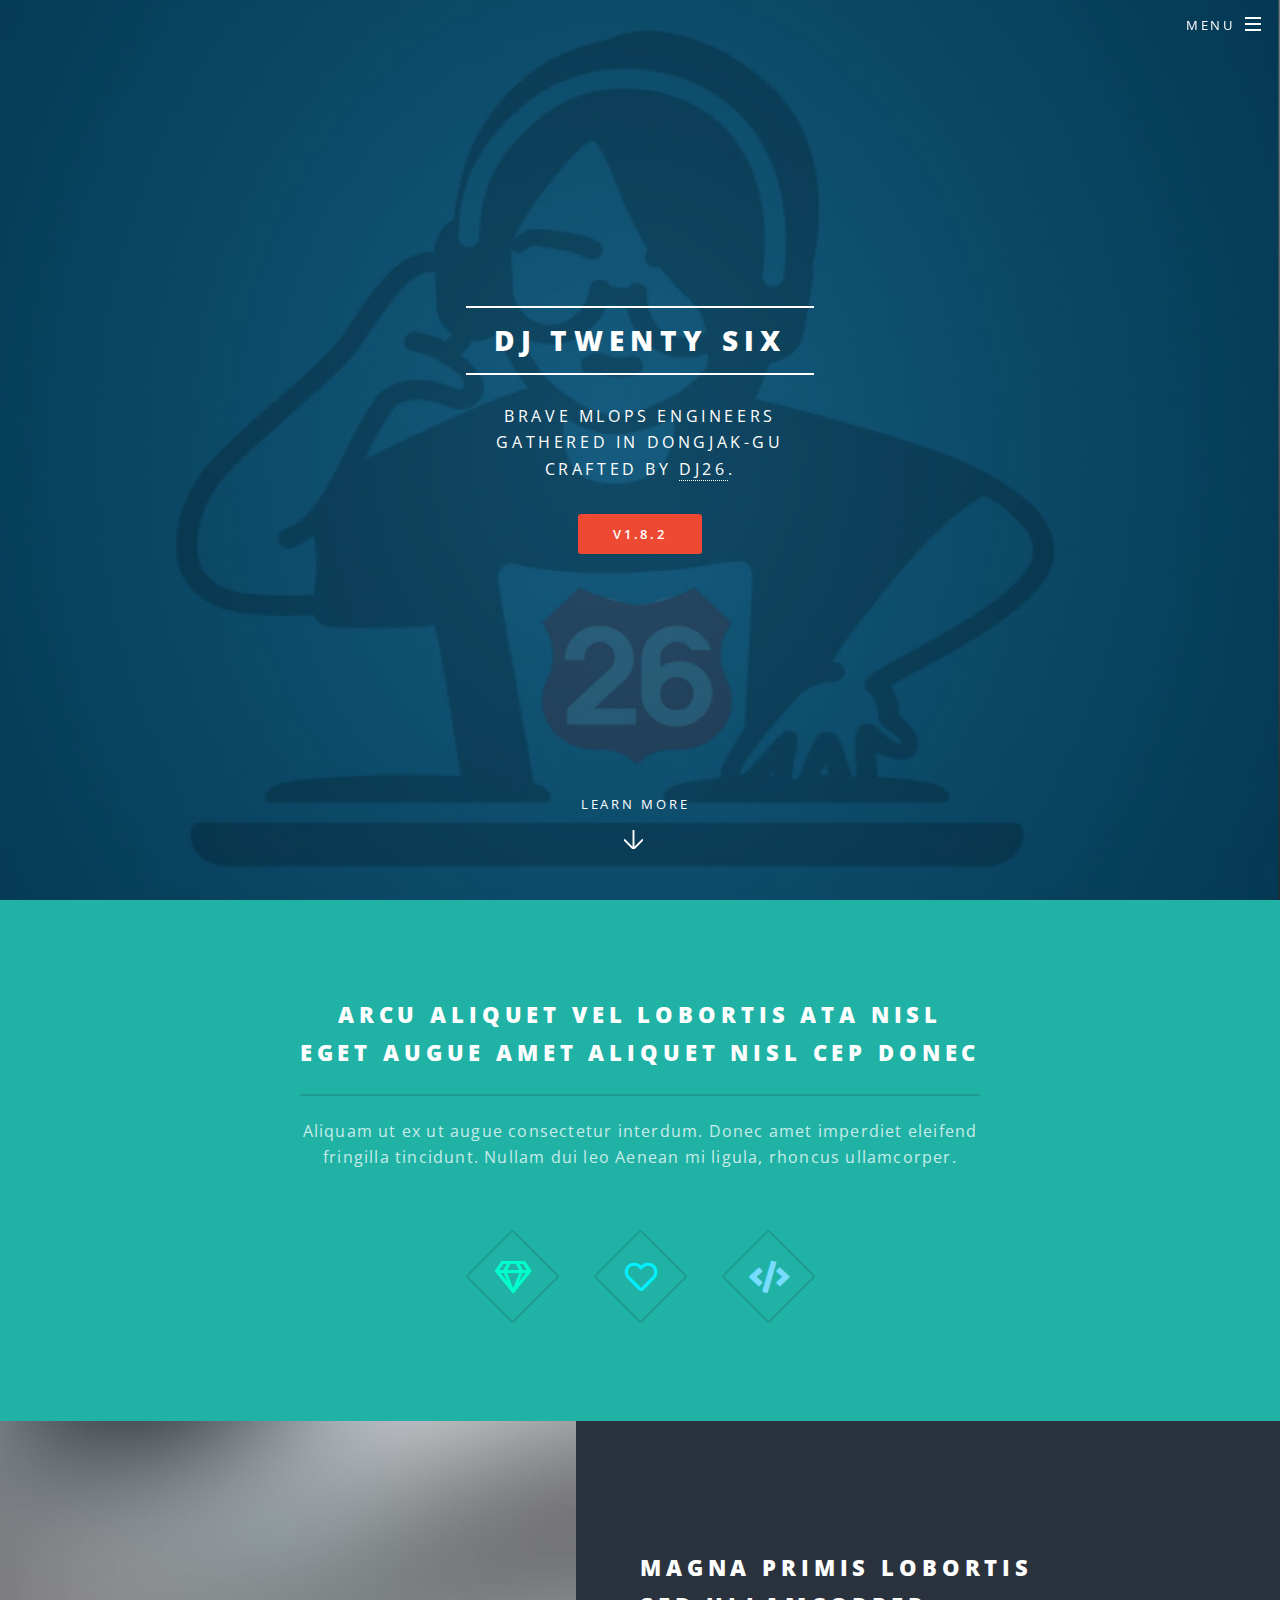
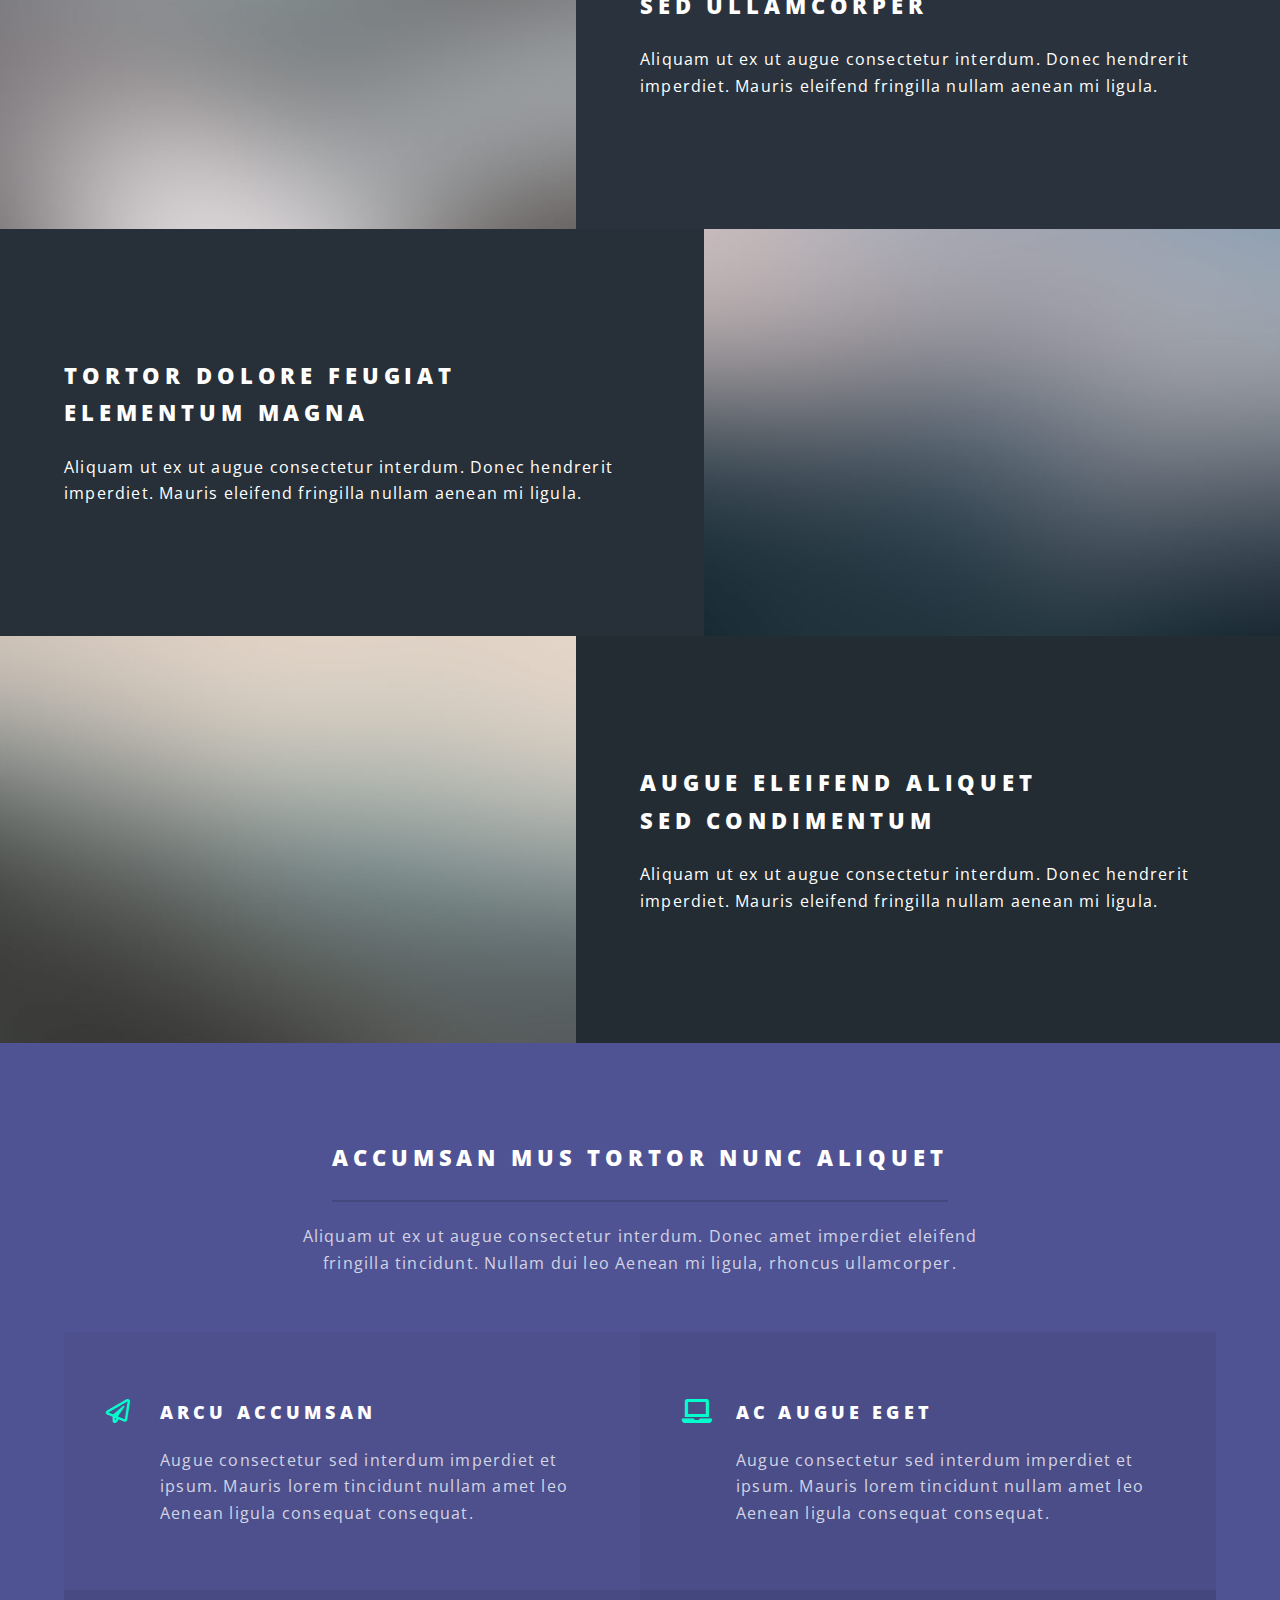
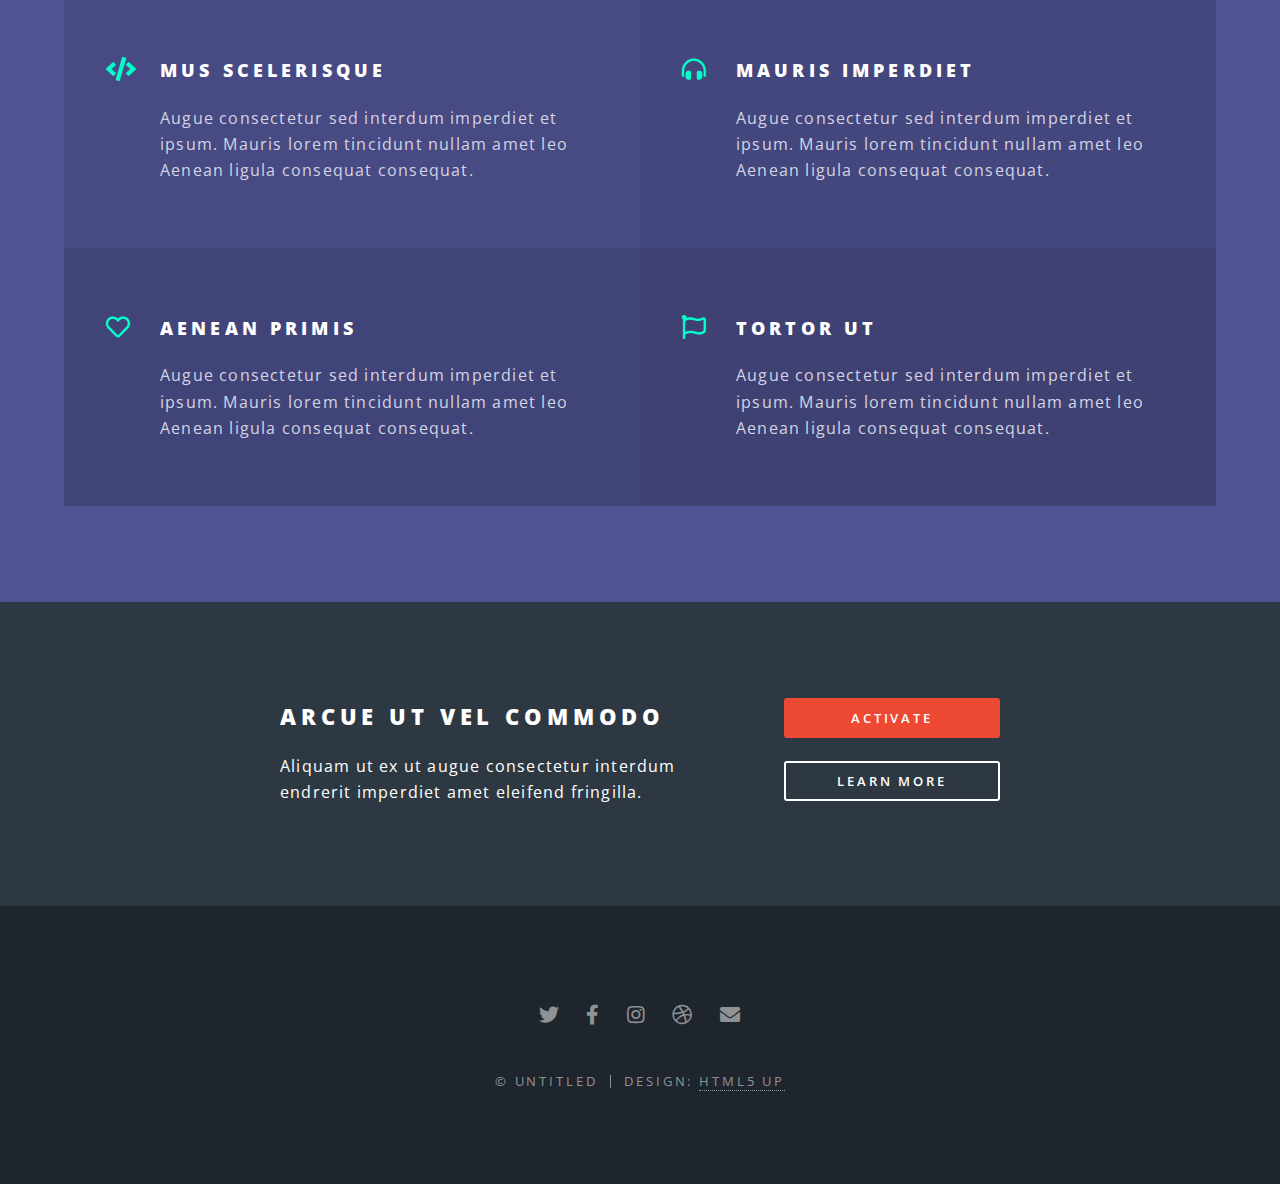
<file: index.html>
<!DOCTYPE HTML>
<!--
	Spectral by HTML5 UP
	html5up.net | @ajlkn
	Free for personal and commercial use under the CCA 3.0 license (html5up.net/license)
-->
<html>
	<head>
		<title>DJ26</title>
		<meta charset="utf-8" />
		<meta name="viewport" content="width=device-width, initial-scale=1, user-scalable=no" />
		<link rel="stylesheet" href="assets/css/main.css" />
		<noscript><link rel="stylesheet" href="assets/css/noscript.css" /></noscript>

		<meta name="description" content="서울시 동작구 보라매로 데이터 디제이 26기 팀블로그">
		<meta property="og:type" content="website"> 
		<meta property="og:title" content="동작그만 디제이 26">
		<meta property="og:description" content="27 data engineers gathered in Dongjak">
		<meta property="og:image" content="https://dj-twenty-six.github.io/images/dj26-sv.png">
		<meta property="og:url" content="https://dj-twenty-six.github.io/">
	</head>
	<body class="landing is-preload">

		<!-- Page Wrapper -->
			<div id="page-wrapper">

				<!-- Header -->
					<header id="header" class="alt">
						<h1><a href="index.html">Spectral</a></h1>
						<nav id="nav">
							<ul>
								<li class="special">
									<a href="#menu" class="menuToggle"><span>Menu</span></a>
									<div id="menu">
										<ul>
											<li><a href="index.html">Home</a></li>
											<li><a href="generic.html">Generic</a></li>
											<li><a href="elements.html">Elements</a></li>
											<li><a href="#">Sign Up</a></li>
											<li><a href="#">Log In</a></li>
										</ul>
									</div>
								</li>
							</ul>
						</nav>
					</header>

				<!-- Banner -->
					<section id="banner">
						<div class="inner">
							<h2>dj twenty six</h2>
							<p>Brave MLops engineers<br />
							gathered in Dongjak-gu<br />
							crafted by <a href="https://github.com/dj-twenty-six">DJ26</a>.</p>
							<ul class="actions special">
								<li><a href="#" class="button primary">v1.8.2</a></li>
							</ul>
						</div>
						<a href="#one" class="more scrolly">Learn More</a>
					</section>

				<!-- One -->
					<section id="one" class="wrapper style1 special">
						<div class="inner">
							<header class="major">
								<h2>Arcu aliquet vel lobortis ata nisl<br />
								eget augue amet aliquet nisl cep donec</h2>
								<p>Aliquam ut ex ut augue consectetur interdum. Donec amet imperdiet eleifend<br />
								fringilla tincidunt. Nullam dui leo Aenean mi ligula, rhoncus ullamcorper.</p>
							</header>
							<ul class="icons major">
								<li><span class="icon fa-gem major style1"><span class="label">Lorem</span></span></li>
								<li><span class="icon fa-heart major style2"><span class="label">Ipsum</span></span></li>
								<li><span class="icon solid fa-code major style3"><span class="label">Dolor</span></span></li>
							</ul>
						</div>
					</section>

				<!-- Two -->
					<section id="two" class="wrapper alt style2">
						<section class="spotlight">
							<div class="image"><img src="images/pic01.jpg" alt="" /></div><div class="content">
								<h2>Magna primis lobortis<br />
								sed ullamcorper</h2>
								<p>Aliquam ut ex ut augue consectetur interdum. Donec hendrerit imperdiet. Mauris eleifend fringilla nullam aenean mi ligula.</p>
							</div>
						</section>
						<section class="spotlight">
							<div class="image"><img src="images/pic02.jpg" alt="" /></div><div class="content">
								<h2>Tortor dolore feugiat<br />
								elementum magna</h2>
								<p>Aliquam ut ex ut augue consectetur interdum. Donec hendrerit imperdiet. Mauris eleifend fringilla nullam aenean mi ligula.</p>
							</div>
						</section>
						<section class="spotlight">
							<div class="image"><img src="images/pic03.jpg" alt="" /></div><div class="content">
								<h2>Augue eleifend aliquet<br />
								sed condimentum</h2>
								<p>Aliquam ut ex ut augue consectetur interdum. Donec hendrerit imperdiet. Mauris eleifend fringilla nullam aenean mi ligula.</p>
							</div>
						</section>
					</section>

				<!-- Three -->
					<section id="three" class="wrapper style3 special">
						<div class="inner">
							<header class="major">
								<h2>Accumsan mus tortor nunc aliquet</h2>
								<p>Aliquam ut ex ut augue consectetur interdum. Donec amet imperdiet eleifend<br />
								fringilla tincidunt. Nullam dui leo Aenean mi ligula, rhoncus ullamcorper.</p>
							</header>
							<ul class="features">
								<li class="icon fa-paper-plane">
									<h3>Arcu accumsan</h3>
									<p>Augue consectetur sed interdum imperdiet et ipsum. Mauris lorem tincidunt nullam amet leo Aenean ligula consequat consequat.</p>
								</li>
								<li class="icon solid fa-laptop">
									<h3>Ac Augue Eget</h3>
									<p>Augue consectetur sed interdum imperdiet et ipsum. Mauris lorem tincidunt nullam amet leo Aenean ligula consequat consequat.</p>
								</li>
								<li class="icon solid fa-code">
									<h3>Mus Scelerisque</h3>
									<p>Augue consectetur sed interdum imperdiet et ipsum. Mauris lorem tincidunt nullam amet leo Aenean ligula consequat consequat.</p>
								</li>
								<li class="icon solid fa-headphones-alt">
									<h3>Mauris Imperdiet</h3>
									<p>Augue consectetur sed interdum imperdiet et ipsum. Mauris lorem tincidunt nullam amet leo Aenean ligula consequat consequat.</p>
								</li>
								<li class="icon fa-heart">
									<h3>Aenean Primis</h3>
									<p>Augue consectetur sed interdum imperdiet et ipsum. Mauris lorem tincidunt nullam amet leo Aenean ligula consequat consequat.</p>
								</li>
								<li class="icon fa-flag">
									<h3>Tortor Ut</h3>
									<p>Augue consectetur sed interdum imperdiet et ipsum. Mauris lorem tincidunt nullam amet leo Aenean ligula consequat consequat.</p>
								</li>
							</ul>
						</div>
					</section>

				<!-- CTA -->
					<section id="cta" class="wrapper style4">
						<div class="inner">
							<header>
								<h2>Arcue ut vel commodo</h2>
								<p>Aliquam ut ex ut augue consectetur interdum endrerit imperdiet amet eleifend fringilla.</p>
							</header>
							<ul class="actions stacked">
								<li><a href="#" class="button fit primary">Activate</a></li>
								<li><a href="#" class="button fit">Learn More</a></li>
							</ul>
						</div>
					</section>

				<!-- Footer -->
					<footer id="footer">
						<ul class="icons">
							<li><a href="#" class="icon brands fa-twitter"><span class="label">Twitter</span></a></li>
							<li><a href="#" class="icon brands fa-facebook-f"><span class="label">Facebook</span></a></li>
							<li><a href="#" class="icon brands fa-instagram"><span class="label">Instagram</span></a></li>
							<li><a href="#" class="icon brands fa-dribbble"><span class="label">Dribbble</span></a></li>
							<li><a href="#" class="icon solid fa-envelope"><span class="label">Email</span></a></li>
						</ul>
						<ul class="copyright">
							<li>&copy; Untitled</li><li>Design: <a href="http://html5up.net">HTML5 UP</a></li>
						</ul>
					</footer>

			</div>

		<!-- Scripts -->
			<script src="assets/js/jquery.min.js"></script>
			<script src="assets/js/jquery.scrollex.min.js"></script>
			<script src="assets/js/jquery.scrolly.min.js"></script>
			<script src="assets/js/browser.min.js"></script>
			<script src="assets/js/breakpoints.min.js"></script>
			<script src="assets/js/util.js"></script>
			<script src="assets/js/main.js"></script>

	</body>
</html>
</file>
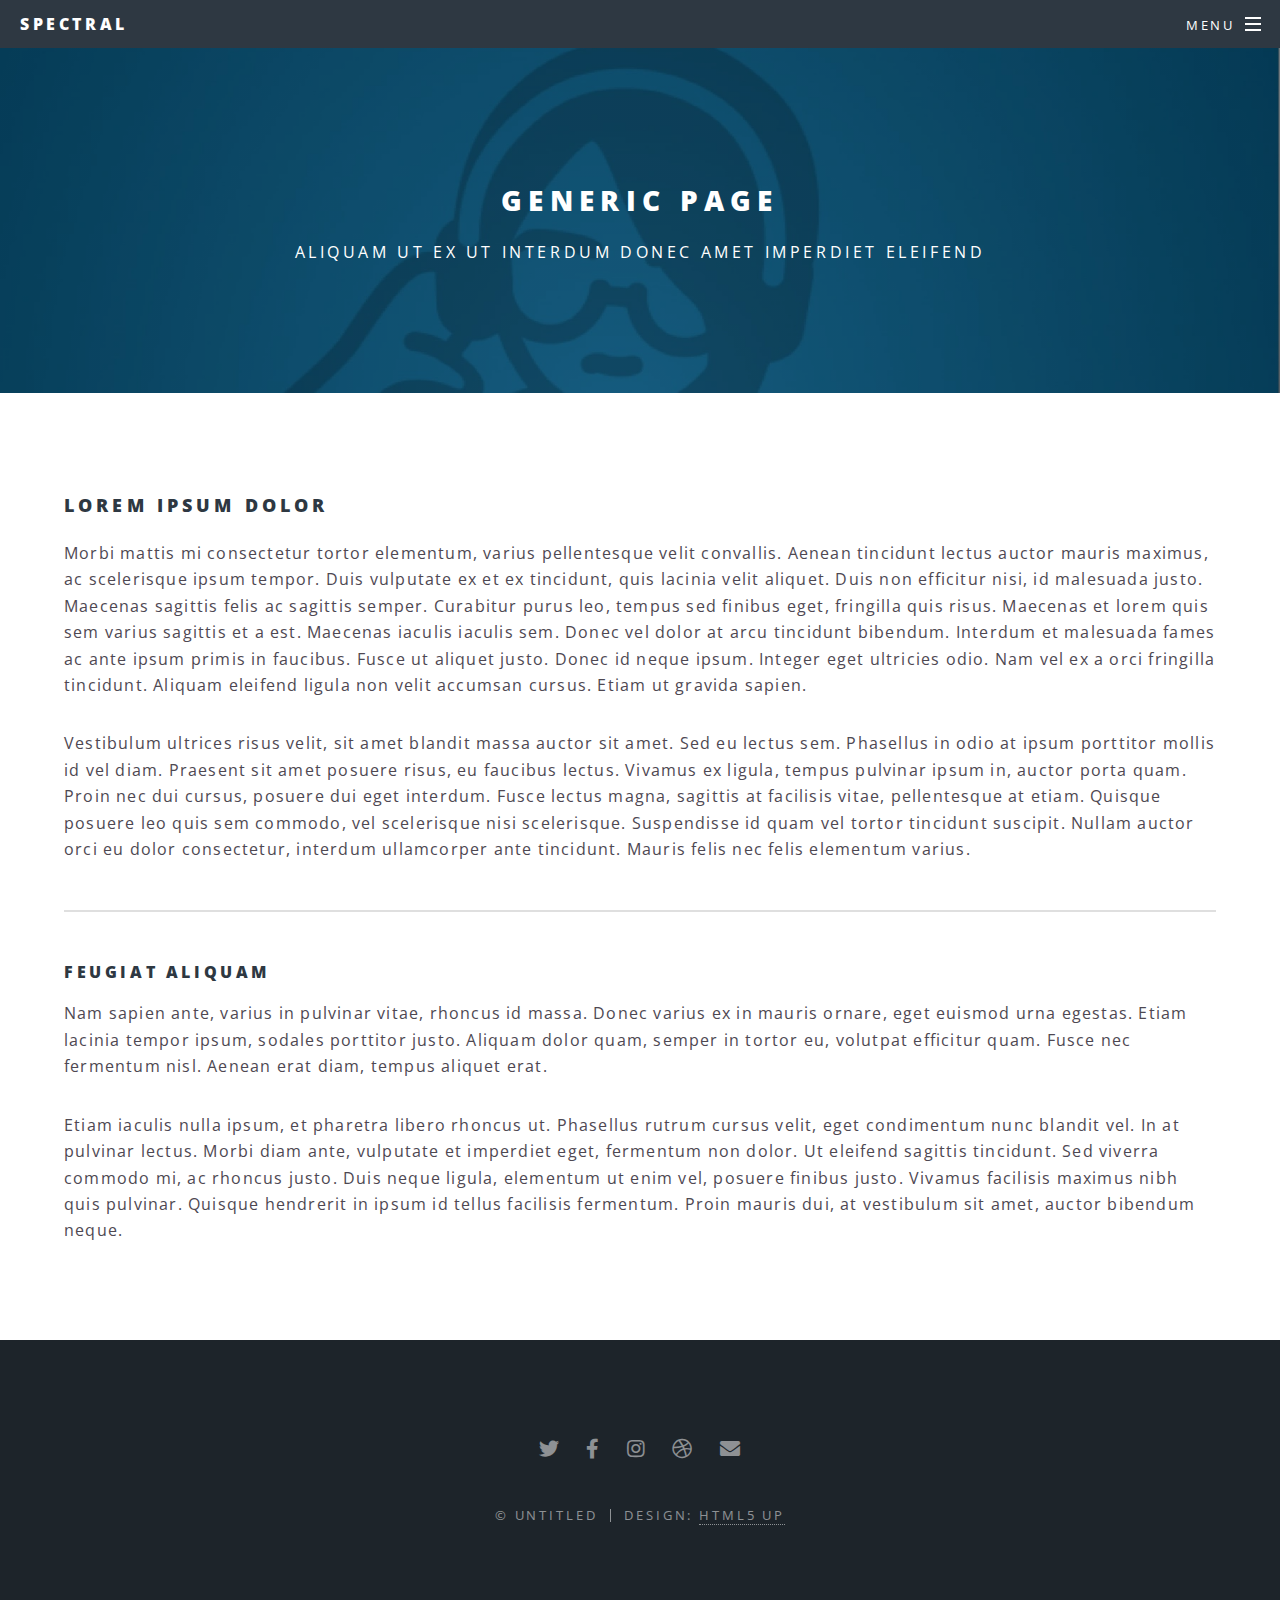
<file: generic.html>
<!DOCTYPE HTML>
<!--
	Spectral by HTML5 UP
	html5up.net | @ajlkn
	Free for personal and commercial use under the CCA 3.0 license (html5up.net/license)
-->
<html>
	<head>
		<title>Generic - Spectral by HTML5 UP</title>
		<meta charset="utf-8" />
		<meta name="viewport" content="width=device-width, initial-scale=1, user-scalable=no" />
		<link rel="stylesheet" href="assets/css/main.css" />
		<noscript><link rel="stylesheet" href="assets/css/noscript.css" /></noscript>
	</head>
	<body class="is-preload">

		<!-- Page Wrapper -->
			<div id="page-wrapper">

				<!-- Header -->
					<header id="header">
						<h1><a href="index.html">Spectral</a></h1>
						<nav id="nav">
							<ul>
								<li class="special">
									<a href="#menu" class="menuToggle"><span>Menu</span></a>
									<div id="menu">
										<ul>
											<li><a href="index.html">Home</a></li>
											<li><a href="generic.html">Generic</a></li>
											<li><a href="elements.html">Elements</a></li>
											<li><a href="#">Sign Up</a></li>
											<li><a href="#">Log In</a></li>
										</ul>
									</div>
								</li>
							</ul>
						</nav>
					</header>

				<!-- Main -->
					<article id="main">
						<header>
							<h2>Generic Page</h2>
							<p>Aliquam ut ex ut interdum donec amet imperdiet eleifend</p>
						</header>
						<section class="wrapper style5">
							<div class="inner">

								<h3>Lorem ipsum dolor</h3>
								<p>Morbi mattis mi consectetur tortor elementum, varius pellentesque velit convallis. Aenean tincidunt lectus auctor mauris maximus, ac scelerisque ipsum tempor. Duis vulputate ex et ex tincidunt, quis lacinia velit aliquet. Duis non efficitur nisi, id malesuada justo. Maecenas sagittis felis ac sagittis semper. Curabitur purus leo, tempus sed finibus eget, fringilla quis risus. Maecenas et lorem quis sem varius sagittis et a est. Maecenas iaculis iaculis sem. Donec vel dolor at arcu tincidunt bibendum. Interdum et malesuada fames ac ante ipsum primis in faucibus. Fusce ut aliquet justo. Donec id neque ipsum. Integer eget ultricies odio. Nam vel ex a orci fringilla tincidunt. Aliquam eleifend ligula non velit accumsan cursus. Etiam ut gravida sapien.</p>

								<p>Vestibulum ultrices risus velit, sit amet blandit massa auctor sit amet. Sed eu lectus sem. Phasellus in odio at ipsum porttitor mollis id vel diam. Praesent sit amet posuere risus, eu faucibus lectus. Vivamus ex ligula, tempus pulvinar ipsum in, auctor porta quam. Proin nec dui cursus, posuere dui eget interdum. Fusce lectus magna, sagittis at facilisis vitae, pellentesque at etiam. Quisque posuere leo quis sem commodo, vel scelerisque nisi scelerisque. Suspendisse id quam vel tortor tincidunt suscipit. Nullam auctor orci eu dolor consectetur, interdum ullamcorper ante tincidunt. Mauris felis nec felis elementum varius.</p>

								<hr />

								<h4>Feugiat aliquam</h4>
								<p>Nam sapien ante, varius in pulvinar vitae, rhoncus id massa. Donec varius ex in mauris ornare, eget euismod urna egestas. Etiam lacinia tempor ipsum, sodales porttitor justo. Aliquam dolor quam, semper in tortor eu, volutpat efficitur quam. Fusce nec fermentum nisl. Aenean erat diam, tempus aliquet erat.</p>

								<p>Etiam iaculis nulla ipsum, et pharetra libero rhoncus ut. Phasellus rutrum cursus velit, eget condimentum nunc blandit vel. In at pulvinar lectus. Morbi diam ante, vulputate et imperdiet eget, fermentum non dolor. Ut eleifend sagittis tincidunt. Sed viverra commodo mi, ac rhoncus justo. Duis neque ligula, elementum ut enim vel, posuere finibus justo. Vivamus facilisis maximus nibh quis pulvinar. Quisque hendrerit in ipsum id tellus facilisis fermentum. Proin mauris dui, at vestibulum sit amet, auctor bibendum neque.</p>

							</div>
						</section>
					</article>

				<!-- Footer -->
					<footer id="footer">
						<ul class="icons">
							<li><a href="#" class="icon brands fa-twitter"><span class="label">Twitter</span></a></li>
							<li><a href="#" class="icon brands fa-facebook-f"><span class="label">Facebook</span></a></li>
							<li><a href="#" class="icon brands fa-instagram"><span class="label">Instagram</span></a></li>
							<li><a href="#" class="icon brands fa-dribbble"><span class="label">Dribbble</span></a></li>
							<li><a href="#" class="icon solid fa-envelope"><span class="label">Email</span></a></li>
						</ul>
						<ul class="copyright">
							<li>&copy; Untitled</li><li>Design: <a href="http://html5up.net">HTML5 UP</a></li>
						</ul>
					</footer>

			</div>

		<!-- Scripts -->
			<script src="assets/js/jquery.min.js"></script>
			<script src="assets/js/jquery.scrollex.min.js"></script>
			<script src="assets/js/jquery.scrolly.min.js"></script>
			<script src="assets/js/browser.min.js"></script>
			<script src="assets/js/breakpoints.min.js"></script>
			<script src="assets/js/util.js"></script>
			<script src="assets/js/main.js"></script>

	</body>
</html>
</file>
<file: assets/css/noscript.css>
/*
	Spectral by HTML5 UP
	html5up.net | @ajlkn
	Free for personal and commercial use under the CCA 3.0 license (html5up.net/license)
*/

/* Banner */

	body.is-preload #banner h2 {
		-moz-transform: none;
		-webkit-transform: none;
		-ms-transform: none;
		transform: none;
		opacity: 1;
	}

		body.is-preload #banner h2:before, body.is-preload #banner h2:after {
			width: 100%;
		}

	body.is-preload #banner .more {
		-moz-transform: none;
		-webkit-transform: none;
		-ms-transform: none;
		transform: none;
		opacity: 1;
	}

	body.is-preload #banner:after {
		opacity: 0;
	}
</file>
<file: assets/css/main.css>
@import url(fontawesome-all.min.css);
@import url("https://fonts.googleapis.com/css?family=Open+Sans:400,400italic,600,600italic,800,800italic");

/*
	Spectral by HTML5 UP
	html5up.net | @ajlkn
	Free for personal and commercial use under the CCA 3.0 license (html5up.net/license)
*/

html, body, div, span, applet, object,
iframe, h1, h2, h3, h4, h5, h6, p, blockquote,
pre, a, abbr, acronym, address, big, cite,
code, del, dfn, em, img, ins, kbd, q, s, samp,
small, strike, strong, sub, sup, tt, var, b,
u, i, center, dl, dt, dd, ol, ul, li, fieldset,
form, label, legend, table, caption, tbody,
tfoot, thead, tr, th, td, article, aside,
canvas, details, embed, figure, figcaption,
footer, header, hgroup, menu, nav, output, ruby,
section, summary, time, mark, audio, video {
	margin: 0;
	padding: 0;
	border: 0;
	font-size: 100%;
	font: inherit;
	vertical-align: baseline;}

article, aside, details, figcaption, figure,
footer, header, hgroup, menu, nav, section {
	display: block;}

body {
	line-height: 1;
}

ol, ul {
	list-style: none;
}

blockquote, q {
	quotes: none;
}

	blockquote:before, blockquote:after, q:before, q:after {
		content: '';
		content: none;
	}

table {
	border-collapse: collapse;
	border-spacing: 0;
}

body {
	-webkit-text-size-adjust: none;
}

mark {
	background-color: transparent;
	color: inherit;
}

input::-moz-focus-inner {
	border: 0;
	padding: 0;
}

input, select, textarea {
	-moz-appearance: none;
	-webkit-appearance: none;
	-ms-appearance: none;
	appearance: none;
}

/* Basic */

	@-ms-viewport {
		width: device-width;
	}

	html {
		box-sizing: border-box;
	}

	*, *:before, *:after {
		box-sizing: inherit;
	}

	body {
		background: #2e3842;
	}

		body.is-preload *, body.is-preload *:before, body.is-preload *:after {
			-moz-animation: none !important;
			-webkit-animation: none !important;
			-ms-animation: none !important;
			animation: none !important;
			-moz-transition: none !important;
			-webkit-transition: none !important;
			-ms-transition: none !important;
			transition: none !important;
		}

	body, input, select, textarea {
		color: #fff;
		font-family: "Open Sans", Helvetica, sans-serif;
		font-size: 15pt;
		font-weight: 400;
		letter-spacing: 0.075em;
		line-height: 1.65em;
	}

		@media screen and (max-width: 1680px) {

			body, input, select, textarea {
				font-size: 13pt;
			}

		}

		@media screen and (max-width: 1280px) {

			body, input, select, textarea {
				font-size: 12pt;
			}

		}

		@media screen and (max-width: 736px) {

			body, input, select, textarea {
				font-size: 11pt;
				letter-spacing: 0.0375em;
			}

		}

	a {
		-moz-transition: color 0.2s ease, border-bottom-color 0.2s ease;
		-webkit-transition: color 0.2s ease, border-bottom-color 0.2s ease;
		-ms-transition: color 0.2s ease, border-bottom-color 0.2s ease;
		transition: color 0.2s ease, border-bottom-color 0.2s ease;
		border-bottom: dotted 1px;
		color: inherit;
		text-decoration: none;
	}

		a:hover {
			border-bottom-color: transparent;
		}

	strong, b {
		color: #fff;
		font-weight: 600;
	}

	em, i {
		font-style: italic;
	}

	p {
		margin: 0 0 2em 0;
	}

	h1, h2, h3, h4, h5, h6 {
		color: #fff;
		font-weight: 800;
		letter-spacing: 0.225em;
		line-height: 1em;
		margin: 0 0 1em 0;
		text-transform: uppercase;
	}

		h1 a, h2 a, h3 a, h4 a, h5 a, h6 a {
			color: inherit;
			text-decoration: none;
		}

	h2 {
		font-size: 1.35em;
		line-height: 1.75em;
	}

		@media screen and (max-width: 736px) {

			h2 {
				font-size: 1.1em;
				line-height: 1.65em;
			}

		}

	h3 {
		font-size: 1.15em;
		line-height: 1.75em;
	}

		@media screen and (max-width: 736px) {

			h3 {
				font-size: 1em;
				line-height: 1.65em;
			}

		}

	h4 {
		font-size: 1em;
		line-height: 1.5em;
	}

	h5 {
		font-size: 0.8em;
		line-height: 1.5em;
	}

	h6 {
		font-size: 0.7em;
		line-height: 1.5em;
	}

	sub {
		font-size: 0.8em;
		position: relative;
		top: 0.5em;
	}

	sup {
		font-size: 0.8em;
		position: relative;
		top: -0.5em;
	}

	hr {
		border: 0;
		border-bottom: solid 2px #fff;
		margin: 3em 0;
	}

		hr.major {
			margin: 4.5em 0;
		}

	blockquote {
		border-left: solid 4px #fff;
		font-style: italic;
		margin: 0 0 2em 0;
		padding: 0.5em 0 0.5em 2em;
	}

	code {
		background: rgba(144, 144, 144, 0.25);
		border-radius: 3px;
		font-family: "Courier New", monospace;
		font-size: 0.9em;
		letter-spacing: 0;
		margin: 0 0.25em;
		padding: 0.25em 0.65em;
	}

	pre {
		-webkit-overflow-scrolling: touch;
		font-family: "Courier New", monospace;
		font-size: 0.9em;
		margin: 0 0 2em 0;
	}

		pre code {
			display: block;
			line-height: 1.75em;
			padding: 1em 1.5em;
			overflow-x: auto;
		}

	.align-left {
		text-align: left;
	}

	.align-center {
		text-align: center;
	}

	.align-right {
		text-align: right;
	}

/* Row */

	.row {
		display: flex;
		flex-wrap: wrap;
		box-sizing: border-box;
		align-items: stretch;
	}

		.row > * {
			box-sizing: border-box;
		}

		.row.gtr-uniform > * > :last-child {
			margin-bottom: 0;
		}

		.row.aln-left {
			justify-content: flex-start;
		}

		.row.aln-center {
			justify-content: center;
		}

		.row.aln-right {
			justify-content: flex-end;
		}

		.row.aln-top {
			align-items: flex-start;
		}

		.row.aln-middle {
			align-items: center;
		}

		.row.aln-bottom {
			align-items: flex-end;
		}

		.row > .imp {
			order: -1;
		}

		.row > .col-1 {
			width: 8.33333%;
		}

		.row > .off-1 {
			margin-left: 8.33333%;
		}

		.row > .col-2 {
			width: 16.66667%;
		}

		.row > .off-2 {
			margin-left: 16.66667%;
		}

		.row > .col-3 {
			width: 25%;
		}

		.row > .off-3 {
			margin-left: 25%;
		}

		.row > .col-4 {
			width: 33.33333%;
		}

		.row > .off-4 {
			margin-left: 33.33333%;
		}

		.row > .col-5 {
			width: 41.66667%;
		}

		.row > .off-5 {
			margin-left: 41.66667%;
		}

		.row > .col-6 {
			width: 50%;
		}

		.row > .off-6 {
			margin-left: 50%;
		}

		.row > .col-7 {
			width: 58.33333%;
		}

		.row > .off-7 {
			margin-left: 58.33333%;
		}

		.row > .col-8 {
			width: 66.66667%;
		}

		.row > .off-8 {
			margin-left: 66.66667%;
		}

		.row > .col-9 {
			width: 75%;
		}

		.row > .off-9 {
			margin-left: 75%;
		}

		.row > .col-10 {
			width: 83.33333%;
		}

		.row > .off-10 {
			margin-left: 83.33333%;
		}

		.row > .col-11 {
			width: 91.66667%;
		}

		.row > .off-11 {
			margin-left: 91.66667%;
		}

		.row > .col-12 {
			width: 100%;
		}

		.row > .off-12 {
			margin-left: 100%;
		}

		.row.gtr-0 {
			margin-top: 0;
			margin-left: 0em;
		}

			.row.gtr-0 > * {
				padding: 0 0 0 0em;
			}

			.row.gtr-0.gtr-uniform {
				margin-top: 0em;
			}

				.row.gtr-0.gtr-uniform > * {
					padding-top: 0em;
				}

		.row.gtr-25 {
			margin-top: 0;
			margin-left: -0.375em;
		}

			.row.gtr-25 > * {
				padding: 0 0 0 0.375em;
			}

			.row.gtr-25.gtr-uniform {
				margin-top: -0.375em;
			}

				.row.gtr-25.gtr-uniform > * {
					padding-top: 0.375em;
				}

		.row.gtr-50 {
			margin-top: 0;
			margin-left: -0.75em;
		}

			.row.gtr-50 > * {
				padding: 0 0 0 0.75em;
			}

			.row.gtr-50.gtr-uniform {
				margin-top: -0.75em;
			}

				.row.gtr-50.gtr-uniform > * {
					padding-top: 0.75em;
				}

		.row {
			margin-top: 0;
			margin-left: -1.5em;
		}

			.row > * {
				padding: 0 0 0 1.5em;
			}

			.row.gtr-uniform {
				margin-top: -1.5em;
			}

				.row.gtr-uniform > * {
					padding-top: 1.5em;
				}

		.row.gtr-150 {
			margin-top: 0;
			margin-left: -2.25em;
		}

			.row.gtr-150 > * {
				padding: 0 0 0 2.25em;
			}

			.row.gtr-150.gtr-uniform {
				margin-top: -2.25em;
			}

				.row.gtr-150.gtr-uniform > * {
					padding-top: 2.25em;
				}

		.row.gtr-200 {
			margin-top: 0;
			margin-left: -3em;
		}

			.row.gtr-200 > * {
				padding: 0 0 0 3em;
			}

			.row.gtr-200.gtr-uniform {
				margin-top: -3em;
			}

				.row.gtr-200.gtr-uniform > * {
					padding-top: 3em;
				}

		@media screen and (max-width: 1680px) {

			.row {
				display: flex;
				flex-wrap: wrap;
				box-sizing: border-box;
				align-items: stretch;
			}

				.row > * {
					box-sizing: border-box;
				}

				.row.gtr-uniform > * > :last-child {
					margin-bottom: 0;
				}

				.row.aln-left {
					justify-content: flex-start;
				}

				.row.aln-center {
					justify-content: center;
				}

				.row.aln-right {
					justify-content: flex-end;
				}

				.row.aln-top {
					align-items: flex-start;
				}

				.row.aln-middle {
					align-items: center;
				}

				.row.aln-bottom {
					align-items: flex-end;
				}

				.row > .imp-xlarge {
					order: -1;
				}

				.row > .col-1-xlarge {
					width: 8.33333%;
				}

				.row > .off-1-xlarge {
					margin-left: 8.33333%;
				}

				.row > .col-2-xlarge {
					width: 16.66667%;
				}

				.row > .off-2-xlarge {
					margin-left: 16.66667%;
				}

				.row > .col-3-xlarge {
					width: 25%;
				}

				.row > .off-3-xlarge {
					margin-left: 25%;
				}

				.row > .col-4-xlarge {
					width: 33.33333%;
				}

				.row > .off-4-xlarge {
					margin-left: 33.33333%;
				}

				.row > .col-5-xlarge {
					width: 41.66667%;
				}

				.row > .off-5-xlarge {
					margin-left: 41.66667%;
				}

				.row > .col-6-xlarge {
					width: 50%;
				}

				.row > .off-6-xlarge {
					margin-left: 50%;
				}

				.row > .col-7-xlarge {
					width: 58.33333%;
				}

				.row > .off-7-xlarge {
					margin-left: 58.33333%;
				}

				.row > .col-8-xlarge {
					width: 66.66667%;
				}

				.row > .off-8-xlarge {
					margin-left: 66.66667%;
				}

				.row > .col-9-xlarge {
					width: 75%;
				}

				.row > .off-9-xlarge {
					margin-left: 75%;
				}

				.row > .col-10-xlarge {
					width: 83.33333%;
				}

				.row > .off-10-xlarge {
					margin-left: 83.33333%;
				}

				.row > .col-11-xlarge {
					width: 91.66667%;
				}

				.row > .off-11-xlarge {
					margin-left: 91.66667%;
				}

				.row > .col-12-xlarge {
					width: 100%;
				}

				.row > .off-12-xlarge {
					margin-left: 100%;
				}

				.row.gtr-0 {
					margin-top: 0;
					margin-left: 0em;
				}

					.row.gtr-0 > * {
						padding: 0 0 0 0em;
					}

					.row.gtr-0.gtr-uniform {
						margin-top: 0em;
					}

						.row.gtr-0.gtr-uniform > * {
							padding-top: 0em;
						}

				.row.gtr-25 {
					margin-top: 0;
					margin-left: -0.375em;
				}

					.row.gtr-25 > * {
						padding: 0 0 0 0.375em;
					}

					.row.gtr-25.gtr-uniform {
						margin-top: -0.375em;
					}

						.row.gtr-25.gtr-uniform > * {
							padding-top: 0.375em;
						}

				.row.gtr-50 {
					margin-top: 0;
					margin-left: -0.75em;
				}

					.row.gtr-50 > * {
						padding: 0 0 0 0.75em;
					}

					.row.gtr-50.gtr-uniform {
						margin-top: -0.75em;
					}

						.row.gtr-50.gtr-uniform > * {
							padding-top: 0.75em;
						}

				.row {
					margin-top: 0;
					margin-left: -1.5em;
				}

					.row > * {
						padding: 0 0 0 1.5em;
					}

					.row.gtr-uniform {
						margin-top: -1.5em;
					}

						.row.gtr-uniform > * {
							padding-top: 1.5em;
						}

				.row.gtr-150 {
					margin-top: 0;
					margin-left: -2.25em;
				}

					.row.gtr-150 > * {
						padding: 0 0 0 2.25em;
					}

					.row.gtr-150.gtr-uniform {
						margin-top: -2.25em;
					}

						.row.gtr-150.gtr-uniform > * {
							padding-top: 2.25em;
						}

				.row.gtr-200 {
					margin-top: 0;
					margin-left: -3em;
				}

					.row.gtr-200 > * {
						padding: 0 0 0 3em;
					}

					.row.gtr-200.gtr-uniform {
						margin-top: -3em;
					}

						.row.gtr-200.gtr-uniform > * {
							padding-top: 3em;
						}

		}

		@media screen and (max-width: 1280px) {

			.row {
				display: flex;
				flex-wrap: wrap;
				box-sizing: border-box;
				align-items: stretch;
			}

				.row > * {
					box-sizing: border-box;
				}

				.row.gtr-uniform > * > :last-child {
					margin-bottom: 0;
				}

				.row.aln-left {
					justify-content: flex-start;
				}

				.row.aln-center {
					justify-content: center;
				}

				.row.aln-right {
					justify-content: flex-end;
				}

				.row.aln-top {
					align-items: flex-start;
				}

				.row.aln-middle {
					align-items: center;
				}

				.row.aln-bottom {
					align-items: flex-end;
				}

				.row > .imp-large {
					order: -1;
				}

				.row > .col-1-large {
					width: 8.33333%;
				}

				.row > .off-1-large {
					margin-left: 8.33333%;
				}

				.row > .col-2-large {
					width: 16.66667%;
				}

				.row > .off-2-large {
					margin-left: 16.66667%;
				}

				.row > .col-3-large {
					width: 25%;
				}

				.row > .off-3-large {
					margin-left: 25%;
				}

				.row > .col-4-large {
					width: 33.33333%;
				}

				.row > .off-4-large {
					margin-left: 33.33333%;
				}

				.row > .col-5-large {
					width: 41.66667%;
				}

				.row > .off-5-large {
					margin-left: 41.66667%;
				}

				.row > .col-6-large {
					width: 50%;
				}

				.row > .off-6-large {
					margin-left: 50%;
				}

				.row > .col-7-large {
					width: 58.33333%;
				}

				.row > .off-7-large {
					margin-left: 58.33333%;
				}

				.row > .col-8-large {
					width: 66.66667%;
				}

				.row > .off-8-large {
					margin-left: 66.66667%;
				}

				.row > .col-9-large {
					width: 75%;
				}

				.row > .off-9-large {
					margin-left: 75%;
				}

				.row > .col-10-large {
					width: 83.33333%;
				}

				.row > .off-10-large {
					margin-left: 83.33333%;
				}

				.row > .col-11-large {
					width: 91.66667%;
				}

				.row > .off-11-large {
					margin-left: 91.66667%;
				}

				.row > .col-12-large {
					width: 100%;
				}

				.row > .off-12-large {
					margin-left: 100%;
				}

				.row.gtr-0 {
					margin-top: 0;
					margin-left: 0em;
				}

					.row.gtr-0 > * {
						padding: 0 0 0 0em;
					}

					.row.gtr-0.gtr-uniform {
						margin-top: 0em;
					}

						.row.gtr-0.gtr-uniform > * {
							padding-top: 0em;
						}

				.row.gtr-25 {
					margin-top: 0;
					margin-left: -0.375em;
				}

					.row.gtr-25 > * {
						padding: 0 0 0 0.375em;
					}

					.row.gtr-25.gtr-uniform {
						margin-top: -0.375em;
					}

						.row.gtr-25.gtr-uniform > * {
							padding-top: 0.375em;
						}

				.row.gtr-50 {
					margin-top: 0;
					margin-left: -0.75em;
				}

					.row.gtr-50 > * {
						padding: 0 0 0 0.75em;
					}

					.row.gtr-50.gtr-uniform {
						margin-top: -0.75em;
					}

						.row.gtr-50.gtr-uniform > * {
							padding-top: 0.75em;
						}

				.row {
					margin-top: 0;
					margin-left: -1.5em;
				}

					.row > * {
						padding: 0 0 0 1.5em;
					}

					.row.gtr-uniform {
						margin-top: -1.5em;
					}

						.row.gtr-uniform > * {
							padding-top: 1.5em;
						}

				.row.gtr-150 {
					margin-top: 0;
					margin-left: -2.25em;
				}

					.row.gtr-150 > * {
						padding: 0 0 0 2.25em;
					}

					.row.gtr-150.gtr-uniform {
						margin-top: -2.25em;
					}

						.row.gtr-150.gtr-uniform > * {
							padding-top: 2.25em;
						}

				.row.gtr-200 {
					margin-top: 0;
					margin-left: -3em;
				}

					.row.gtr-200 > * {
						padding: 0 0 0 3em;
					}

					.row.gtr-200.gtr-uniform {
						margin-top: -3em;
					}

						.row.gtr-200.gtr-uniform > * {
							padding-top: 3em;
						}

		}

		@media screen and (max-width: 980px) {

			.row {
				display: flex;
				flex-wrap: wrap;
				box-sizing: border-box;
				align-items: stretch;
			}

				.row > * {
					box-sizing: border-box;
				}

				.row.gtr-uniform > * > :last-child {
					margin-bottom: 0;
				}

				.row.aln-left {
					justify-content: flex-start;
				}

				.row.aln-center {
					justify-content: center;
				}

				.row.aln-right {
					justify-content: flex-end;
				}

				.row.aln-top {
					align-items: flex-start;
				}

				.row.aln-middle {
					align-items: center;
				}

				.row.aln-bottom {
					align-items: flex-end;
				}

				.row > .imp-medium {
					order: -1;
				}

				.row > .col-1-medium {
					width: 8.33333%;
				}

				.row > .off-1-medium {
					margin-left: 8.33333%;
				}

				.row > .col-2-medium {
					width: 16.66667%;
				}

				.row > .off-2-medium {
					margin-left: 16.66667%;
				}

				.row > .col-3-medium {
					width: 25%;
				}

				.row > .off-3-medium {
					margin-left: 25%;
				}

				.row > .col-4-medium {
					width: 33.33333%;
				}

				.row > .off-4-medium {
					margin-left: 33.33333%;
				}

				.row > .col-5-medium {
					width: 41.66667%;
				}

				.row > .off-5-medium {
					margin-left: 41.66667%;
				}

				.row > .col-6-medium {
					width: 50%;
				}

				.row > .off-6-medium {
					margin-left: 50%;
				}

				.row > .col-7-medium {
					width: 58.33333%;
				}

				.row > .off-7-medium {
					margin-left: 58.33333%;
				}

				.row > .col-8-medium {
					width: 66.66667%;
				}

				.row > .off-8-medium {
					margin-left: 66.66667%;
				}

				.row > .col-9-medium {
					width: 75%;
				}

				.row > .off-9-medium {
					margin-left: 75%;
				}

				.row > .col-10-medium {
					width: 83.33333%;
				}

				.row > .off-10-medium {
					margin-left: 83.33333%;
				}

				.row > .col-11-medium {
					width: 91.66667%;
				}

				.row > .off-11-medium {
					margin-left: 91.66667%;
				}

				.row > .col-12-medium {
					width: 100%;
				}

				.row > .off-12-medium {
					margin-left: 100%;
				}

				.row.gtr-0 {
					margin-top: 0;
					margin-left: 0em;
				}

					.row.gtr-0 > * {
						padding: 0 0 0 0em;
					}

					.row.gtr-0.gtr-uniform {
						margin-top: 0em;
					}

						.row.gtr-0.gtr-uniform > * {
							padding-top: 0em;
						}

				.row.gtr-25 {
					margin-top: 0;
					margin-left: -0.375em;
				}

					.row.gtr-25 > * {
						padding: 0 0 0 0.375em;
					}

					.row.gtr-25.gtr-uniform {
						margin-top: -0.375em;
					}

						.row.gtr-25.gtr-uniform > * {
							padding-top: 0.375em;
						}

				.row.gtr-50 {
					margin-top: 0;
					margin-left: -0.75em;
				}

					.row.gtr-50 > * {
						padding: 0 0 0 0.75em;
					}

					.row.gtr-50.gtr-uniform {
						margin-top: -0.75em;
					}

						.row.gtr-50.gtr-uniform > * {
							padding-top: 0.75em;
						}

				.row {
					margin-top: 0;
					margin-left: -1.5em;
				}

					.row > * {
						padding: 0 0 0 1.5em;
					}

					.row.gtr-uniform {
						margin-top: -1.5em;
					}

						.row.gtr-uniform > * {
							padding-top: 1.5em;
						}

				.row.gtr-150 {
					margin-top: 0;
					margin-left: -2.25em;
				}

					.row.gtr-150 > * {
						padding: 0 0 0 2.25em;
					}

					.row.gtr-150.gtr-uniform {
						margin-top: -2.25em;
					}

						.row.gtr-150.gtr-uniform > * {
							padding-top: 2.25em;
						}

				.row.gtr-200 {
					margin-top: 0;
					margin-left: -3em;
				}

					.row.gtr-200 > * {
						padding: 0 0 0 3em;
					}

					.row.gtr-200.gtr-uniform {
						margin-top: -3em;
					}

						.row.gtr-200.gtr-uniform > * {
							padding-top: 3em;
						}

		}

		@media screen and (max-width: 736px) {

			.row {
				display: flex;
				flex-wrap: wrap;
				box-sizing: border-box;
				align-items: stretch;
			}

				.row > * {
					box-sizing: border-box;
				}

				.row.gtr-uniform > * > :last-child {
					margin-bottom: 0;
				}

				.row.aln-left {
					justify-content: flex-start;
				}

				.row.aln-center {
					justify-content: center;
				}

				.row.aln-right {
					justify-content: flex-end;
				}

				.row.aln-top {
					align-items: flex-start;
				}

				.row.aln-middle {
					align-items: center;
				}

				.row.aln-bottom {
					align-items: flex-end;
				}

				.row > .imp-small {
					order: -1;
				}

				.row > .col-1-small {
					width: 8.33333%;
				}

				.row > .off-1-small {
					margin-left: 8.33333%;
				}

				.row > .col-2-small {
					width: 16.66667%;
				}

				.row > .off-2-small {
					margin-left: 16.66667%;
				}

				.row > .col-3-small {
					width: 25%;
				}

				.row > .off-3-small {
					margin-left: 25%;
				}

				.row > .col-4-small {
					width: 33.33333%;
				}

				.row > .off-4-small {
					margin-left: 33.33333%;
				}

				.row > .col-5-small {
					width: 41.66667%;
				}

				.row > .off-5-small {
					margin-left: 41.66667%;
				}

				.row > .col-6-small {
					width: 50%;
				}

				.row > .off-6-small {
					margin-left: 50%;
				}

				.row > .col-7-small {
					width: 58.33333%;
				}

				.row > .off-7-small {
					margin-left: 58.33333%;
				}

				.row > .col-8-small {
					width: 66.66667%;
				}

				.row > .off-8-small {
					margin-left: 66.66667%;
				}

				.row > .col-9-small {
					width: 75%;
				}

				.row > .off-9-small {
					margin-left: 75%;
				}

				.row > .col-10-small {
					width: 83.33333%;
				}

				.row > .off-10-small {
					margin-left: 83.33333%;
				}

				.row > .col-11-small {
					width: 91.66667%;
				}

				.row > .off-11-small {
					margin-left: 91.66667%;
				}

				.row > .col-12-small {
					width: 100%;
				}

				.row > .off-12-small {
					margin-left: 100%;
				}

				.row.gtr-0 {
					margin-top: 0;
					margin-left: 0em;
				}

					.row.gtr-0 > * {
						padding: 0 0 0 0em;
					}

					.row.gtr-0.gtr-uniform {
						margin-top: 0em;
					}

						.row.gtr-0.gtr-uniform > * {
							padding-top: 0em;
						}

				.row.gtr-25 {
					margin-top: 0;
					margin-left: -0.375em;
				}

					.row.gtr-25 > * {
						padding: 0 0 0 0.375em;
					}

					.row.gtr-25.gtr-uniform {
						margin-top: -0.375em;
					}

						.row.gtr-25.gtr-uniform > * {
							padding-top: 0.375em;
						}

				.row.gtr-50 {
					margin-top: 0;
					margin-left: -0.75em;
				}

					.row.gtr-50 > * {
						padding: 0 0 0 0.75em;
					}

					.row.gtr-50.gtr-uniform {
						margin-top: -0.75em;
					}

						.row.gtr-50.gtr-uniform > * {
							padding-top: 0.75em;
						}

				.row {
					margin-top: 0;
					margin-left: -1.5em;
				}

					.row > * {
						padding: 0 0 0 1.5em;
					}

					.row.gtr-uniform {
						margin-top: -1.5em;
					}

						.row.gtr-uniform > * {
							padding-top: 1.5em;
						}

				.row.gtr-150 {
					margin-top: 0;
					margin-left: -2.25em;
				}

					.row.gtr-150 > * {
						padding: 0 0 0 2.25em;
					}

					.row.gtr-150.gtr-uniform {
						margin-top: -2.25em;
					}

						.row.gtr-150.gtr-uniform > * {
							padding-top: 2.25em;
						}

				.row.gtr-200 {
					margin-top: 0;
					margin-left: -3em;
				}

					.row.gtr-200 > * {
						padding: 0 0 0 3em;
					}

					.row.gtr-200.gtr-uniform {
						margin-top: -3em;
					}

						.row.gtr-200.gtr-uniform > * {
							padding-top: 3em;
						}

		}

		@media screen and (max-width: 480px) {

			.row {
				display: flex;
				flex-wrap: wrap;
				box-sizing: border-box;
				align-items: stretch;
			}

				.row > * {
					box-sizing: border-box;
				}

				.row.gtr-uniform > * > :last-child {
					margin-bottom: 0;
				}

				.row.aln-left {
					justify-content: flex-start;
				}

				.row.aln-center {
					justify-content: center;
				}

				.row.aln-right {
					justify-content: flex-end;
				}

				.row.aln-top {
					align-items: flex-start;
				}

				.row.aln-middle {
					align-items: center;
				}

				.row.aln-bottom {
					align-items: flex-end;
				}

				.row > .imp-xsmall {
					order: -1;
				}

				.row > .col-1-xsmall {
					width: 8.33333%;
				}

				.row > .off-1-xsmall {
					margin-left: 8.33333%;
				}

				.row > .col-2-xsmall {
					width: 16.66667%;
				}

				.row > .off-2-xsmall {
					margin-left: 16.66667%;
				}

				.row > .col-3-xsmall {
					width: 25%;
				}

				.row > .off-3-xsmall {
					margin-left: 25%;
				}

				.row > .col-4-xsmall {
					width: 33.33333%;
				}

				.row > .off-4-xsmall {
					margin-left: 33.33333%;
				}

				.row > .col-5-xsmall {
					width: 41.66667%;
				}

				.row > .off-5-xsmall {
					margin-left: 41.66667%;
				}

				.row > .col-6-xsmall {
					width: 50%;
				}

				.row > .off-6-xsmall {
					margin-left: 50%;
				}

				.row > .col-7-xsmall {
					width: 58.33333%;
				}

				.row > .off-7-xsmall {
					margin-left: 58.33333%;
				}

				.row > .col-8-xsmall {
					width: 66.66667%;
				}

				.row > .off-8-xsmall {
					margin-left: 66.66667%;
				}

				.row > .col-9-xsmall {
					width: 75%;
				}

				.row > .off-9-xsmall {
					margin-left: 75%;
				}

				.row > .col-10-xsmall {
					width: 83.33333%;
				}

				.row > .off-10-xsmall {
					margin-left: 83.33333%;
				}

				.row > .col-11-xsmall {
					width: 91.66667%;
				}

				.row > .off-11-xsmall {
					margin-left: 91.66667%;
				}

				.row > .col-12-xsmall {
					width: 100%;
				}

				.row > .off-12-xsmall {
					margin-left: 100%;
				}

				.row.gtr-0 {
					margin-top: 0;
					margin-left: 0em;
				}

					.row.gtr-0 > * {
						padding: 0 0 0 0em;
					}

					.row.gtr-0.gtr-uniform {
						margin-top: 0em;
					}

						.row.gtr-0.gtr-uniform > * {
							padding-top: 0em;
						}

				.row.gtr-25 {
					margin-top: 0;
					margin-left: -0.375em;
				}

					.row.gtr-25 > * {
						padding: 0 0 0 0.375em;
					}

					.row.gtr-25.gtr-uniform {
						margin-top: -0.375em;
					}

						.row.gtr-25.gtr-uniform > * {
							padding-top: 0.375em;
						}

				.row.gtr-50 {
					margin-top: 0;
					margin-left: -0.75em;
				}

					.row.gtr-50 > * {
						padding: 0 0 0 0.75em;
					}

					.row.gtr-50.gtr-uniform {
						margin-top: -0.75em;
					}

						.row.gtr-50.gtr-uniform > * {
							padding-top: 0.75em;
						}

				.row {
					margin-top: 0;
					margin-left: -1.5em;
				}

					.row > * {
						padding: 0 0 0 1.5em;
					}

					.row.gtr-uniform {
						margin-top: -1.5em;
					}

						.row.gtr-uniform > * {
							padding-top: 1.5em;
						}

				.row.gtr-150 {
					margin-top: 0;
					margin-left: -2.25em;
				}

					.row.gtr-150 > * {
						padding: 0 0 0 2.25em;
					}

					.row.gtr-150.gtr-uniform {
						margin-top: -2.25em;
					}

						.row.gtr-150.gtr-uniform > * {
							padding-top: 2.25em;
						}

				.row.gtr-200 {
					margin-top: 0;
					margin-left: -3em;
				}

					.row.gtr-200 > * {
						padding: 0 0 0 3em;
					}

					.row.gtr-200.gtr-uniform {
						margin-top: -3em;
					}

						.row.gtr-200.gtr-uniform > * {
							padding-top: 3em;
						}

		}

/* Section/Article */

	section.special, article.special {
		text-align: center;
	}

	header p {
		color: rgba(255, 255, 255, 0.5);
		position: relative;
		top: -0.25em;
	}

	header h3 + p {
		font-size: 1.1em;
	}

	header h4 + p,
	header h5 + p,
	header h6 + p {
		font-size: 0.9em;
	}

	header.major {
		margin: 0 0 3.5em 0;
	}

		header.major h2, header.major h3, header.major h4, header.major h5, header.major h6 {
			border-bottom: solid 2px #fff;
			display: inline-block;
			padding-bottom: 1em;
			position: relative;
		}

			header.major h2:after, header.major h3:after, header.major h4:after, header.major h5:after, header.major h6:after {
				content: '';
				display: block;
				height: 1px;
			}

		header.major p {
			color: #fff;
			top: 0;
		}

		@media screen and (max-width: 736px) {

			header.major {
				margin: 0 0 2em 0;
			}

		}

	@media screen and (max-width: 980px) {

		header br {
			display: none;
		}

	}

/* Form */

	form {
		margin: 0 0 2em 0;
	}

	label {
		color: #fff;
		display: block;
		font-size: 0.9em;
		font-weight: 600;
		margin: 0 0 1em 0;
	}

	input[type="text"],
	input[type="password"],
	input[type="email"],
	select,
	textarea {
		-moz-appearance: none;
		-webkit-appearance: none;
		-ms-appearance: none;
		appearance: none;
		background-color: rgba(144, 144, 144, 0.25);
		border-radius: 3px;
		border: none;
		color: inherit;
		display: block;
		outline: 0;
		padding: 0 1em;
		text-decoration: none;
		width: 100%;
	}

		input[type="text"]:invalid,
		input[type="password"]:invalid,
		input[type="email"]:invalid,
		select:invalid,
		textarea:invalid {
			box-shadow: none;
		}

		input[type="text"]:focus,
		input[type="password"]:focus,
		input[type="email"]:focus,
		select:focus,
		textarea:focus {
			box-shadow: 0 0 0 2px #21b2a6;
		}

	select {
		background-size: 1.25em;
		background-repeat: no-repeat;
		background-position: calc(100% - 1em) center;
		height: 2.75em;
		padding-right: 2.75em;
		text-overflow: ellipsis;
	}

		select:focus::-ms-value {
			background-color: transparent;
		}

		select::-ms-expand {
			display: none;
		}

	input[type="text"],
	input[type="password"],
	input[type="email"],
	select {
		height: 2.75em;
	}

	textarea {
		padding: 0.75em 1em;
	}

	input[type="checkbox"],
	input[type="radio"] {
		-moz-appearance: none;
		-webkit-appearance: none;
		-ms-appearance: none;
		appearance: none;
		display: block;
		float: left;
		margin-right: -2em;
		opacity: 0;
		width: 1em;
		z-index: -1;
	}

		input[type="checkbox"] + label,
		input[type="radio"] + label {
			text-decoration: none;
			color: #fff;
			cursor: pointer;
			display: inline-block;
			font-size: 1em;
			font-weight: 400;
			padding-left: 2.4em;
			padding-right: 0.75em;
			position: relative;
		}

			input[type="checkbox"] + label:before,
			input[type="radio"] + label:before {
				-moz-osx-font-smoothing: grayscale;
				-webkit-font-smoothing: antialiased;
				display: inline-block;
				font-style: normal;
				font-variant: normal;
				text-rendering: auto;
				line-height: 1;
				text-transform: none !important;
				font-family: 'Font Awesome 5 Free';
				font-weight: 900;
			}

			input[type="checkbox"] + label:before,
			input[type="radio"] + label:before {
				background: rgba(144, 144, 144, 0.25);
				border-radius: 3px;
				content: '';
				display: inline-block;
				font-size: 0.8em;
				height: 2.0625em;
				left: 0;
				line-height: 2.0625em;
				position: absolute;
				text-align: center;
				top: 0;
				width: 2.0625em;
			}

		input[type="checkbox"]:checked + label:before,
		input[type="radio"]:checked + label:before {
			background: #2e3842;
			color: #fff;
			content: '\f00c';
		}

		input[type="checkbox"]:focus + label:before,
		input[type="radio"]:focus + label:before {
			box-shadow: 0 0 0 2px #21b2a6;
		}

	input[type="checkbox"] + label:before {
		border-radius: 3px;
	}

	input[type="radio"] + label:before {
		border-radius: 100%;
	}

	::-webkit-input-placeholder {
		color: rgba(255, 255, 255, 0.5) !important;
		opacity: 1.0;
	}

	:-moz-placeholder {
		color: rgba(255, 255, 255, 0.5) !important;
		opacity: 1.0;
	}

	::-moz-placeholder {
		color: rgba(255, 255, 255, 0.5) !important;
		opacity: 1.0;
	}

	:-ms-input-placeholder {
		color: rgba(255, 255, 255, 0.5) !important;
		opacity: 1.0;
	}

/* Box */

	.box {
		border-radius: 3px;
		border: solid 2px #fff;
		margin-bottom: 2em;
		padding: 1.5em;
	}

		.box > :last-child,
		.box > :last-child > :last-child,
		.box > :last-child > :last-child > :last-child {
			margin-bottom: 0;
		}

		.box.alt {
			border: 0;
			border-radius: 0;
			padding: 0;
		}

/* Icon */

	.icon {
		text-decoration: none;
		border-bottom: none;
		position: relative;
	}

		.icon:before {
			-moz-osx-font-smoothing: grayscale;
			-webkit-font-smoothing: antialiased;
			display: inline-block;
			font-style: normal;
			font-variant: normal;
			text-rendering: auto;
			line-height: 1;
			text-transform: none !important;
			font-family: 'Font Awesome 5 Free';
			font-weight: 400;
		}

		.icon > .label {
			display: none;
		}

		.icon:before {
			line-height: inherit;
		}

		.icon.solid:before {
			font-weight: 900;
		}

		.icon.brands:before {
			font-family: 'Font Awesome 5 Brands';
		}

		.icon.major {
			-moz-transform: rotate(-45deg);
			-webkit-transform: rotate(-45deg);
			-ms-transform: rotate(-45deg);
			transform: rotate(-45deg);
			border-radius: 3px;
			border: solid 2px #fff;
			display: inline-block;
			font-size: 1.35em;
			height: calc(3em + 2px);
			line-height: 3em;
			text-align: center;
			width: calc(3em + 2px);
		}

			.icon.major:before {
				-moz-transform: rotate(45deg);
				-webkit-transform: rotate(45deg);
				-ms-transform: rotate(45deg);
				transform: rotate(45deg);
				display: inline-block;
				font-size: 1.5em;
			}

			@media screen and (max-width: 736px) {

				.icon.major {
					font-size: 1em;
				}

			}

		.icon.style1 {
			color: #00ffcc;
		}

		.icon.style2 {
			color: #00f0ff;
		}

		.icon.style3 {
			color: #76ddff;
		}

/* Image */

	.image {
		border-radius: 3px;
		border: 0;
		display: inline-block;
		position: relative;
	}

		.image img {
			border-radius: 3px;
			display: block;
		}

		.image.left {
			float: left;
			margin: 0 2em 2em 0;
			top: 0.25em;
		}

		.image.right {
			float: right;
			margin: 0 0 2em 2em;
			top: 0.25em;
		}

		.image.left, .image.right {
			max-width: 40%;
		}

			.image.left img, .image.right img {
				width: 100%;
			}

		.image.fit {
			display: block;
			margin: 0 0 2em 0;
			width: 100%;
		}

			.image.fit img {
				width: 100%;
			}

/* List */

	ol {
		list-style: decimal;
		margin: 0 0 2em 0;
		padding-left: 1.25em;
	}

		ol li {
			padding-left: 0.25em;
		}

	ul {
		list-style: disc;
		margin: 0 0 2em 0;
		padding-left: 1em;
	}

		ul li {
			padding-left: 0.5em;
		}

		ul.alt {
			list-style: none;
			padding-left: 0;
		}

			ul.alt li {
				border-top: solid 1px #fff;
				padding: 0.5em 0;
			}

				ul.alt li:first-child {
					border-top: 0;
					padding-top: 0;
				}

	dl {
		margin: 0 0 2em 0;
	}

/* Actions */

	ul.actions {
		display: -moz-flex;
		display: -webkit-flex;
		display: -ms-flex;
		display: flex;
		cursor: default;
		list-style: none;
		margin-left: -1em;
		padding-left: 0;
	}

		ul.actions li {
			padding: 0 0 0 1em;
			vertical-align: middle;
		}

		ul.actions.special {
			-moz-justify-content: center;
			-webkit-justify-content: center;
			-ms-justify-content: center;
			justify-content: center;
			width: 100%;
			margin-left: 0;
		}

			ul.actions.special li:first-child {
				padding-left: 0;
			}

		ul.actions.stacked {
			-moz-flex-direction: column;
			-webkit-flex-direction: column;
			-ms-flex-direction: column;
			flex-direction: column;
			margin-left: 0;
		}

			ul.actions.stacked li {
				padding: 1em 0 0 0;
			}

				ul.actions.stacked li:first-child {
					padding-top: 0;
				}

		ul.actions.fit {
			width: calc(100% + 1em);
		}

			ul.actions.fit li {
				-moz-flex-grow: 1;
				-webkit-flex-grow: 1;
				-ms-flex-grow: 1;
				flex-grow: 1;
				-moz-flex-shrink: 1;
				-webkit-flex-shrink: 1;
				-ms-flex-shrink: 1;
				flex-shrink: 1;
				width: 100%;
			}

				ul.actions.fit li > * {
					width: 100%;
				}

			ul.actions.fit.stacked {
				width: 100%;
			}

		@media screen and (max-width: 480px) {

			ul.actions:not(.fixed) {
				-moz-flex-direction: column;
				-webkit-flex-direction: column;
				-ms-flex-direction: column;
				flex-direction: column;
				margin-left: 0;
				width: 100% !important;
			}

				ul.actions:not(.fixed) li {
					-moz-flex-grow: 1;
					-webkit-flex-grow: 1;
					-ms-flex-grow: 1;
					flex-grow: 1;
					-moz-flex-shrink: 1;
					-webkit-flex-shrink: 1;
					-ms-flex-shrink: 1;
					flex-shrink: 1;
					padding: 1em 0 0 0;
					text-align: center;
					width: 100%;
				}

					ul.actions:not(.fixed) li > * {
						width: 100%;
					}

					ul.actions:not(.fixed) li:first-child {
						padding-top: 0;
					}

					ul.actions:not(.fixed) li input[type="submit"],
					ul.actions:not(.fixed) li input[type="reset"],
					ul.actions:not(.fixed) li input[type="button"],
					ul.actions:not(.fixed) li button,
					ul.actions:not(.fixed) li .button {
						width: 100%;
					}

						ul.actions:not(.fixed) li input[type="submit"].icon:before,
						ul.actions:not(.fixed) li input[type="reset"].icon:before,
						ul.actions:not(.fixed) li input[type="button"].icon:before,
						ul.actions:not(.fixed) li button.icon:before,
						ul.actions:not(.fixed) li .button.icon:before {
							margin-left: -0.5em;
						}

		}

/* Icons */

	ul.icons {
		cursor: default;
		list-style: none;
		padding-left: 0;
	}

		ul.icons li {
			display: inline-block;
			padding: 0 1em 0 0;
		}

			ul.icons li:last-child {
				padding-right: 0 !important;
			}

		ul.icons.major {
			padding: 1em 0;
		}

			ul.icons.major li {
				padding-right: 3.5em;
			}

				@media screen and (max-width: 736px) {

					ul.icons.major li {
						padding: 0 1em !important;
					}

				}

/* Table */

	.table-wrapper {
		-webkit-overflow-scrolling: touch;
		overflow-x: auto;
	}

	table {
		margin: 0 0 2em 0;
		width: 100%;
	}

		table tbody tr {
			border: solid 1px #fff;
			border-left: 0;
			border-right: 0;
		}

			table tbody tr:nth-child(2n + 1) {
				background-color: rgba(144, 144, 144, 0.25);
			}

		table td {
			padding: 0.75em 0.75em;
		}

		table th {
			color: #fff;
			font-size: 0.9em;
			font-weight: 600;
			padding: 0 0.75em 0.75em 0.75em;
			text-align: left;
		}

		table thead {
			border-bottom: solid 2px #fff;
		}

		table tfoot {
			border-top: solid 2px #fff;
		}

		table.alt {
			border-collapse: separate;
		}

			table.alt tbody tr td {
				border: solid 1px #fff;
				border-left-width: 0;
				border-top-width: 0;
			}

				table.alt tbody tr td:first-child {
					border-left-width: 1px;
				}

			table.alt tbody tr:first-child td {
				border-top-width: 1px;
			}

			table.alt thead {
				border-bottom: 0;
			}

			table.alt tfoot {
				border-top: 0;
			}

/* Button */

	input[type="submit"],
	input[type="reset"],
	input[type="button"],
	button,
	.button {
		-moz-appearance: none;
		-webkit-appearance: none;
		-ms-appearance: none;
		appearance: none;
		-moz-transition: background-color 0.2s ease-in-out, color 0.2s ease-in-out;
		-webkit-transition: background-color 0.2s ease-in-out, color 0.2s ease-in-out;
		-ms-transition: background-color 0.2s ease-in-out, color 0.2s ease-in-out;
		transition: background-color 0.2s ease-in-out, color 0.2s ease-in-out;
		background-color: transparent;
		border-radius: 3px;
		border: 0;
		box-shadow: inset 0 0 0 2px #fff;
		color: #fff;
		cursor: pointer;
		display: inline-block;
		font-size: 0.8em;
		font-weight: 600;
		height: 3.125em;
		letter-spacing: 0.225em;
		line-height: 3.125em;
		max-width: 30em;
		padding: 0 2.75em;
		text-align: center;
		text-decoration: none;
		text-transform: uppercase;
		white-space: nowrap;
		overflow: hidden;
		text-overflow: ellipsis;
	}

		input[type="submit"]:hover,
		input[type="reset"]:hover,
		input[type="button"]:hover,
		button:hover,
		.button:hover {
			background-color: rgba(144, 144, 144, 0.25);
		}

		input[type="submit"]:active,
		input[type="reset"]:active,
		input[type="button"]:active,
		button:active,
		.button:active {
			background-color: rgba(144, 144, 144, 0.5);
		}

		input[type="submit"].icon:before,
		input[type="reset"].icon:before,
		input[type="button"].icon:before,
		button.icon:before,
		.button.icon:before {
			margin-right: 0.5em;
		}

		input[type="submit"].fit,
		input[type="reset"].fit,
		input[type="button"].fit,
		button.fit,
		.button.fit {
			width: 100%;
		}

		input[type="submit"].small,
		input[type="reset"].small,
		input[type="button"].small,
		button.small,
		.button.small {
			font-size: 0.8em;
		}

		input[type="submit"].large,
		input[type="reset"].large,
		input[type="button"].large,
		button.large,
		.button.large {
			font-size: 1.35em;
		}

		input[type="submit"].primary,
		input[type="reset"].primary,
		input[type="button"].primary,
		button.primary,
		.button.primary {
			background-color: #ed4933;
			box-shadow: none !important;
			color: #ffffff !important;
		}

			input[type="submit"].primary:hover,
			input[type="reset"].primary:hover,
			input[type="button"].primary:hover,
			button.primary:hover,
			.button.primary:hover {
				background-color: #ef5e4a !important;
			}

			input[type="submit"].primary:active,
			input[type="reset"].primary:active,
			input[type="button"].primary:active,
			button.primary:active,
			.button.primary:active {
				background-color: #eb341c !important;
			}

		input[type="submit"].disabled, input[type="submit"]:disabled,
		input[type="reset"].disabled,
		input[type="reset"]:disabled,
		input[type="button"].disabled,
		input[type="button"]:disabled,
		button.disabled,
		button:disabled,
		.button.disabled,
		.button:disabled {
			pointer-events: none;
			opacity: 0.25;
		}

		@media screen and (max-width: 736px) {

			input[type="submit"],
			input[type="reset"],
			input[type="button"],
			button,
			.button {
				height: 3.75em;
				line-height: 3.75em;
			}

		}

/* Features */

	.features {
		display: -moz-flex;
		display: -webkit-flex;
		display: -ms-flex;
		display: flex;
		-moz-flex-wrap: wrap;
		-webkit-flex-wrap: wrap;
		-ms-flex-wrap: wrap;
		flex-wrap: wrap;
		-moz-justify-content: center;
		-webkit-justify-content: center;
		-ms-justify-content: center;
		justify-content: center;
		list-style: none;
		padding: 0;
		width: 100%;
	}

		.features li {
			padding: 4em 4em 2em 6em ;
			display: block;
			position: relative;
			text-align: left;
			width: 50%;
		}

			.features li:nth-child(1) {
				background-color: rgba(0, 0, 0, 0.035);
			}

			.features li:nth-child(2) {
				background-color: rgba(0, 0, 0, 0.07);
			}

			.features li:nth-child(3) {
				background-color: rgba(0, 0, 0, 0.105);
			}

			.features li:nth-child(4) {
				background-color: rgba(0, 0, 0, 0.14);
			}

			.features li:nth-child(5) {
				background-color: rgba(0, 0, 0, 0.175);
			}

			.features li:nth-child(6) {
				background-color: rgba(0, 0, 0, 0.21);
			}

			.features li:nth-child(7) {
				background-color: rgba(0, 0, 0, 0.245);
			}

			.features li:nth-child(8) {
				background-color: rgba(0, 0, 0, 0.28);
			}

			.features li:nth-child(9) {
				background-color: rgba(0, 0, 0, 0.315);
			}

			.features li:nth-child(10) {
				background-color: rgba(0, 0, 0, 0.35);
			}

			.features li:before {
				display: block;
				color: #00ffcc;
				position: absolute;
				left: 1.75em;
				top: 2.75em;
				font-size: 1.5em;
			}

			.features li:nth-child(1) {
				border-top-left-radius: 3px;
			}

			.features li:nth-child(2) {
				border-top-right-radius: 3px;
			}

			.features li:nth-last-child(1) {
				border-bottom-right-radius: 3px;
			}

			.features li:nth-last-child(2) {
				border-bottom-left-radius: 3px;
			}

			@media screen and (max-width: 980px) {

				.features li {
					padding: 3em 2em 1em 2em ;
					text-align: center;
				}

					.features li:before {
						left: 0;
						margin: 0 0 1em 0;
						position: relative;
						top: 0;
					}

			}

			@media screen and (max-width: 736px) {

				.features li {
					padding: 3em 0 1em 0 ;
					background-color: transparent !important;
					border-top: solid 2px #fff;
					width: 100%;
				}

					.features li:first-child {
						border-top: 0;
					}

			}

/* Spotlight */

	.spotlight {
		-moz-align-items: center;
		-webkit-align-items: center;
		-ms-align-items: center;
		align-items: center;
		display: -moz-flex;
		display: -webkit-flex;
		display: -ms-flex;
		display: flex;
	}

		.spotlight .image {
			-moz-order: 1;
			-webkit-order: 1;
			-ms-order: 1;
			order: 1;
			border-radius: 0;
			width: 40%;
		}

			.spotlight .image img {
				border-radius: 0;
				width: 100%;
			}

		.spotlight .content {
			padding: 2em 4em 0.1em 4em ;
			-moz-order: 2;
			-webkit-order: 2;
			-ms-order: 2;
			order: 2;
			max-width: 48em;
			width: 60%;
		}

		.spotlight:nth-child(2n) {
			-moz-flex-direction: row-reverse;
			-webkit-flex-direction: row-reverse;
			-ms-flex-direction: row-reverse;
			flex-direction: row-reverse;
		}

		.spotlight:nth-child(1) {
			background-color: rgba(0, 0, 0, 0.075);
		}

		.spotlight:nth-child(2) {
			background-color: rgba(0, 0, 0, 0.15);
		}

		.spotlight:nth-child(3) {
			background-color: rgba(0, 0, 0, 0.225);
		}

		.spotlight:nth-child(4) {
			background-color: rgba(0, 0, 0, 0.3);
		}

		.spotlight:nth-child(5) {
			background-color: rgba(0, 0, 0, 0.375);
		}

		.spotlight:nth-child(6) {
			background-color: rgba(0, 0, 0, 0.45);
		}

		.spotlight:nth-child(7) {
			background-color: rgba(0, 0, 0, 0.525);
		}

		.spotlight:nth-child(8) {
			background-color: rgba(0, 0, 0, 0.6);
		}

		.spotlight:nth-child(9) {
			background-color: rgba(0, 0, 0, 0.675);
		}

		.spotlight:nth-child(10) {
			background-color: rgba(0, 0, 0, 0.75);
		}

		@media screen and (max-width: 1280px) {

			.spotlight .image {
				width: 45%;
			}

			.spotlight .content {
				width: 55%;
			}

		}

		@media screen and (max-width: 980px) {

			.spotlight {
				display: block;
			}

				.spotlight br {
					display: none;
				}

				.spotlight .image {
					width: 100%;
				}

				.spotlight .content {
					padding: 4em 3em 2em 3em ;
					max-width: none;
					text-align: center;
					width: 100%;
				}

		}

		@media screen and (max-width: 736px) {

			.spotlight .content {
				padding: 3em 2em 1em 2em ;
			}

		}

/* Wrapper */

	.wrapper {
		padding: 6em 0 4em 0 ;
	}

		.wrapper > .inner {
			width: 60em;
			margin: 0 auto;
		}

			@media screen and (max-width: 1280px) {

				.wrapper > .inner {
					width: 90%;
				}

			}

			@media screen and (max-width: 980px) {

				.wrapper > .inner {
					width: 100%;
				}

			}

		.wrapper.alt {
			padding: 0;
		}

		.wrapper.style1 {
			background-color: #21b2a6;
			color: #c8ece9;
		}

			.wrapper.style1 strong, .wrapper.style1 b {
				color: #ffffff;
			}

			.wrapper.style1 h2, .wrapper.style1 h3, .wrapper.style1 h4, .wrapper.style1 h5, .wrapper.style1 h6 {
				color: #ffffff;
			}

			.wrapper.style1 hr {
				border-color: rgba(0, 0, 0, 0.125);
			}

			.wrapper.style1 blockquote {
				border-color: rgba(0, 0, 0, 0.125);
			}

			.wrapper.style1 code {
				background: rgba(255, 255, 255, 0.075);
			}

			.wrapper.style1 header p {
				color: #a6e0db;
			}

			.wrapper.style1 header.major h2, .wrapper.style1 header.major h3, .wrapper.style1 header.major h4, .wrapper.style1 header.major h5, .wrapper.style1 header.major h6 {
				border-color: rgba(0, 0, 0, 0.125);
			}

			.wrapper.style1 header.major p {
				color: #c8ece9;
			}

			.wrapper.style1 label {
				color: #ffffff;
			}

			.wrapper.style1 input[type="text"],
			.wrapper.style1 input[type="password"],
			.wrapper.style1 input[type="email"],
			.wrapper.style1 select,
			.wrapper.style1 textarea {
				background-color: rgba(255, 255, 255, 0.075);
			}

			.wrapper.style1 select {
				background-image: url("data:image/svg+xml;charset=utf8,%3Csvg xmlns='http://www.w3.org/2000/svg' width='40' height='40' preserveAspectRatio='none' viewBox='0 0 40 40'%3E%3Cpath d='M9.4,12.3l10.4,10.4l10.4-10.4c0.2-0.2,0.5-0.4,0.9-0.4c0.3,0,0.6,0.1,0.9,0.4l3.3,3.3c0.2,0.2,0.4,0.5,0.4,0.9 c0,0.4-0.1,0.6-0.4,0.9L20.7,31.9c-0.2,0.2-0.5,0.4-0.9,0.4c-0.3,0-0.6-0.1-0.9-0.4L4.3,17.3c-0.2-0.2-0.4-0.5-0.4-0.9 c0-0.4,0.1-0.6,0.4-0.9l3.3-3.3c0.2-0.2,0.5-0.4,0.9-0.4S9.1,12.1,9.4,12.3z' fill='rgba(0, 0, 0, 0.125)' /%3E%3C/svg%3E");
			}

				.wrapper.style1 select option {
					color: #ffffff;
					background: #21b2a6;
				}

			.wrapper.style1 input[type="checkbox"] + label,
			.wrapper.style1 input[type="radio"] + label {
				color: #c8ece9;
			}

				.wrapper.style1 input[type="checkbox"] + label:before,
				.wrapper.style1 input[type="radio"] + label:before {
					background: rgba(255, 255, 255, 0.075);
				}

			.wrapper.style1 input[type="checkbox"]:checked + label:before,
			.wrapper.style1 input[type="radio"]:checked + label:before {
				background: #ffffff;
				color: #21b2a6;
			}

			.wrapper.style1 ::-webkit-input-placeholder {
				color: #a6e0db !important;
			}

			.wrapper.style1 :-moz-placeholder {
				color: #a6e0db !important;
			}

			.wrapper.style1 ::-moz-placeholder {
				color: #a6e0db !important;
			}

			.wrapper.style1 :-ms-input-placeholder {
				color: #a6e0db !important;
			}

			.wrapper.style1 .formerize-placeholder {
				color: #a6e0db !important;
			}

			.wrapper.style1 .icon.major {
				border-color: rgba(0, 0, 0, 0.125);
			}

			.wrapper.style1 ul.alt li {
				border-color: rgba(0, 0, 0, 0.125);
			}

			.wrapper.style1 table tbody tr {
				border-color: rgba(0, 0, 0, 0.125);
			}

				.wrapper.style1 table tbody tr:nth-child(2n + 1) {
					background-color: rgba(255, 255, 255, 0.075);
				}

			.wrapper.style1 table th {
				color: #ffffff;
			}

			.wrapper.style1 table thead {
				border-color: rgba(0, 0, 0, 0.125);
			}

			.wrapper.style1 table tfoot {
				border-color: rgba(0, 0, 0, 0.125);
			}

			.wrapper.style1 table.alt tbody tr td {
				border-color: rgba(0, 0, 0, 0.125);
			}

			.wrapper.style1 input[type="submit"],
			.wrapper.style1 input[type="reset"],
			.wrapper.style1 input[type="button"],
			.wrapper.style1 button,
			.wrapper.style1 .button {
				box-shadow: inset 0 0 0 2px rgba(0, 0, 0, 0.125);
				color: #ffffff;
			}

				.wrapper.style1 input[type="submit"]:hover,
				.wrapper.style1 input[type="reset"]:hover,
				.wrapper.style1 input[type="button"]:hover,
				.wrapper.style1 button:hover,
				.wrapper.style1 .button:hover {
					background-color: rgba(255, 255, 255, 0.075);
				}

				.wrapper.style1 input[type="submit"]:active,
				.wrapper.style1 input[type="reset"]:active,
				.wrapper.style1 input[type="button"]:active,
				.wrapper.style1 button:active,
				.wrapper.style1 .button:active {
					background-color: rgba(255, 255, 255, 0.2);
				}

			@media screen and (max-width: 736px) {

				.wrapper.style1 .features li {
					border-top-color: rgba(0, 0, 0, 0.125);
				}

			}

		.wrapper.style2 {
			background-color: #2e3842;
		}

		.wrapper.style3 {
			background-color: #505393;
			color: #d3d4e4;
		}

			.wrapper.style3 strong, .wrapper.style3 b {
				color: #ffffff;
			}

			.wrapper.style3 h2, .wrapper.style3 h3, .wrapper.style3 h4, .wrapper.style3 h5, .wrapper.style3 h6 {
				color: #ffffff;
			}

			.wrapper.style3 hr {
				border-color: rgba(0, 0, 0, 0.125);
			}

			.wrapper.style3 blockquote {
				border-color: rgba(0, 0, 0, 0.125);
			}

			.wrapper.style3 code {
				background: rgba(255, 255, 255, 0.075);
			}

			.wrapper.style3 header p {
				color: #b9bad4;
			}

			.wrapper.style3 header.major h2, .wrapper.style3 header.major h3, .wrapper.style3 header.major h4, .wrapper.style3 header.major h5, .wrapper.style3 header.major h6 {
				border-color: rgba(0, 0, 0, 0.125);
			}

			.wrapper.style3 header.major p {
				color: #d3d4e4;
			}

			.wrapper.style3 label {
				color: #ffffff;
			}

			.wrapper.style3 input[type="text"],
			.wrapper.style3 input[type="password"],
			.wrapper.style3 input[type="email"],
			.wrapper.style3 select,
			.wrapper.style3 textarea {
				background-color: rgba(255, 255, 255, 0.075);
			}

			.wrapper.style3 select {
				background-image: url("data:image/svg+xml;charset=utf8,%3Csvg xmlns='http://www.w3.org/2000/svg' width='40' height='40' preserveAspectRatio='none' viewBox='0 0 40 40'%3E%3Cpath d='M9.4,12.3l10.4,10.4l10.4-10.4c0.2-0.2,0.5-0.4,0.9-0.4c0.3,0,0.6,0.1,0.9,0.4l3.3,3.3c0.2,0.2,0.4,0.5,0.4,0.9 c0,0.4-0.1,0.6-0.4,0.9L20.7,31.9c-0.2,0.2-0.5,0.4-0.9,0.4c-0.3,0-0.6-0.1-0.9-0.4L4.3,17.3c-0.2-0.2-0.4-0.5-0.4-0.9 c0-0.4,0.1-0.6,0.4-0.9l3.3-3.3c0.2-0.2,0.5-0.4,0.9-0.4S9.1,12.1,9.4,12.3z' fill='rgba(0, 0, 0, 0.125)' /%3E%3C/svg%3E");
			}

				.wrapper.style3 select option {
					color: #ffffff;
					background: #505393;
				}

			.wrapper.style3 input[type="checkbox"] + label,
			.wrapper.style3 input[type="radio"] + label {
				color: #d3d4e4;
			}

				.wrapper.style3 input[type="checkbox"] + label:before,
				.wrapper.style3 input[type="radio"] + label:before {
					background: rgba(255, 255, 255, 0.075);
				}

			.wrapper.style3 input[type="checkbox"]:checked + label:before,
			.wrapper.style3 input[type="radio"]:checked + label:before {
				background: #ffffff;
				color: #505393;
			}

			.wrapper.style3 ::-webkit-input-placeholder {
				color: #b9bad4 !important;
			}

			.wrapper.style3 :-moz-placeholder {
				color: #b9bad4 !important;
			}

			.wrapper.style3 ::-moz-placeholder {
				color: #b9bad4 !important;
			}

			.wrapper.style3 :-ms-input-placeholder {
				color: #b9bad4 !important;
			}

			.wrapper.style3 .formerize-placeholder {
				color: #b9bad4 !important;
			}

			.wrapper.style3 .icon.major {
				border-color: rgba(0, 0, 0, 0.125);
			}

			.wrapper.style3 ul.alt li {
				border-color: rgba(0, 0, 0, 0.125);
			}

			.wrapper.style3 table tbody tr {
				border-color: rgba(0, 0, 0, 0.125);
			}

				.wrapper.style3 table tbody tr:nth-child(2n + 1) {
					background-color: rgba(255, 255, 255, 0.075);
				}

			.wrapper.style3 table th {
				color: #ffffff;
			}

			.wrapper.style3 table thead {
				border-color: rgba(0, 0, 0, 0.125);
			}

			.wrapper.style3 table tfoot {
				border-color: rgba(0, 0, 0, 0.125);
			}

			.wrapper.style3 table.alt tbody tr td {
				border-color: rgba(0, 0, 0, 0.125);
			}

			.wrapper.style3 input[type="submit"],
			.wrapper.style3 input[type="reset"],
			.wrapper.style3 input[type="button"],
			.wrapper.style3 button,
			.wrapper.style3 .button {
				box-shadow: inset 0 0 0 2px rgba(0, 0, 0, 0.125);
				color: #ffffff;
			}

				.wrapper.style3 input[type="submit"]:hover,
				.wrapper.style3 input[type="reset"]:hover,
				.wrapper.style3 input[type="button"]:hover,
				.wrapper.style3 button:hover,
				.wrapper.style3 .button:hover {
					background-color: rgba(255, 255, 255, 0.075);
				}

				.wrapper.style3 input[type="submit"]:active,
				.wrapper.style3 input[type="reset"]:active,
				.wrapper.style3 input[type="button"]:active,
				.wrapper.style3 button:active,
				.wrapper.style3 .button:active {
					background-color: rgba(255, 255, 255, 0.2);
				}

			@media screen and (max-width: 736px) {

				.wrapper.style3 .features li {
					border-top-color: rgba(0, 0, 0, 0.125);
				}

			}

		.wrapper.style4 {
			background-color: transparent;
		}

		.wrapper.style5 {
			background-color: #ffffff;
			color: #4E4852;
		}

			.wrapper.style5 strong, .wrapper.style5 b {
				color: #2E3842;
			}

			.wrapper.style5 h2, .wrapper.style5 h3, .wrapper.style5 h4, .wrapper.style5 h5, .wrapper.style5 h6 {
				color: #2E3842;
			}

			.wrapper.style5 hr {
				border-color: #dfdfdf;
			}

			.wrapper.style5 blockquote {
				border-color: #dfdfdf;
			}

			.wrapper.style5 code {
				background: rgba(0, 0, 0, 0.0375);
			}

			.wrapper.style5 header p {
				color: #8E8892;
			}

			.wrapper.style5 header.major h2, .wrapper.style5 header.major h3, .wrapper.style5 header.major h4, .wrapper.style5 header.major h5, .wrapper.style5 header.major h6 {
				border-color: #dfdfdf;
			}

			.wrapper.style5 header.major p {
				color: #4E4852;
			}

			.wrapper.style5 label {
				color: #2E3842;
			}

			.wrapper.style5 input[type="text"],
			.wrapper.style5 input[type="password"],
			.wrapper.style5 input[type="email"],
			.wrapper.style5 select,
			.wrapper.style5 textarea {
				background-color: rgba(0, 0, 0, 0.0375);
			}

			.wrapper.style5 select {
				background-image: url("data:image/svg+xml;charset=utf8,%3Csvg xmlns='http://www.w3.org/2000/svg' width='40' height='40' preserveAspectRatio='none' viewBox='0 0 40 40'%3E%3Cpath d='M9.4,12.3l10.4,10.4l10.4-10.4c0.2-0.2,0.5-0.4,0.9-0.4c0.3,0,0.6,0.1,0.9,0.4l3.3,3.3c0.2,0.2,0.4,0.5,0.4,0.9 c0,0.4-0.1,0.6-0.4,0.9L20.7,31.9c-0.2,0.2-0.5,0.4-0.9,0.4c-0.3,0-0.6-0.1-0.9-0.4L4.3,17.3c-0.2-0.2-0.4-0.5-0.4-0.9 c0-0.4,0.1-0.6,0.4-0.9l3.3-3.3c0.2-0.2,0.5-0.4,0.9-0.4S9.1,12.1,9.4,12.3z' fill='%23dfdfdf' /%3E%3C/svg%3E");
			}

				.wrapper.style5 select option {
					color: #2E3842;
					background: #ffffff;
				}

			.wrapper.style5 input[type="checkbox"] + label,
			.wrapper.style5 input[type="radio"] + label {
				color: #4E4852;
			}

				.wrapper.style5 input[type="checkbox"] + label:before,
				.wrapper.style5 input[type="radio"] + label:before {
					background: rgba(0, 0, 0, 0.0375);
				}

			.wrapper.style5 input[type="checkbox"]:checked + label:before,
			.wrapper.style5 input[type="radio"]:checked + label:before {
				background: #2E3842;
				color: #ffffff;
			}

			.wrapper.style5 ::-webkit-input-placeholder {
				color: #8E8892 !important;
			}

			.wrapper.style5 :-moz-placeholder {
				color: #8E8892 !important;
			}

			.wrapper.style5 ::-moz-placeholder {
				color: #8E8892 !important;
			}

			.wrapper.style5 :-ms-input-placeholder {
				color: #8E8892 !important;
			}

			.wrapper.style5 .formerize-placeholder {
				color: #8E8892 !important;
			}

			.wrapper.style5 .icon.major {
				border-color: #dfdfdf;
			}

			.wrapper.style5 ul.alt li {
				border-color: #dfdfdf;
			}

			.wrapper.style5 table tbody tr {
				border-color: #dfdfdf;
			}

				.wrapper.style5 table tbody tr:nth-child(2n + 1) {
					background-color: rgba(0, 0, 0, 0.0375);
				}

			.wrapper.style5 table th {
				color: #2E3842;
			}

			.wrapper.style5 table thead {
				border-color: #dfdfdf;
			}

			.wrapper.style5 table tfoot {
				border-color: #dfdfdf;
			}

			.wrapper.style5 table.alt tbody tr td {
				border-color: #dfdfdf;
			}

			.wrapper.style5 input[type="submit"],
			.wrapper.style5 input[type="reset"],
			.wrapper.style5 input[type="button"],
			.wrapper.style5 button,
			.wrapper.style5 .button {
				box-shadow: inset 0 0 0 2px #dfdfdf;
				color: #2E3842;
			}

				.wrapper.style5 input[type="submit"]:hover,
				.wrapper.style5 input[type="reset"]:hover,
				.wrapper.style5 input[type="button"]:hover,
				.wrapper.style5 button:hover,
				.wrapper.style5 .button:hover {
					background-color: rgba(0, 0, 0, 0.0375);
				}

				.wrapper.style5 input[type="submit"]:active,
				.wrapper.style5 input[type="reset"]:active,
				.wrapper.style5 input[type="button"]:active,
				.wrapper.style5 button:active,
				.wrapper.style5 .button:active {
					background-color: rgba(0, 0, 0, 0.1);
				}

			@media screen and (max-width: 736px) {

				.wrapper.style5 .features li {
					border-top-color: #dfdfdf;
				}

			}

		@media screen and (max-width: 980px) {

			.wrapper {
				padding: 4em 3em 2em 3em ;
			}

		}

		@media screen and (max-width: 736px) {

			.wrapper {
				padding: 3em 2em 1em 2em ;
			}

		}

/* Page Wrapper + Menu */

	#page-wrapper {
		-moz-transition: opacity 0.5s ease;
		-webkit-transition: opacity 0.5s ease;
		-ms-transition: opacity 0.5s ease;
		transition: opacity 0.5s ease;
		opacity: 1;
		padding-top: 3em;
	}

		#page-wrapper:before {
			background: rgba(0, 0, 0, 0);
			content: '';
			display: block;
			display: none;
			height: 100%;
			left: 0;
			position: fixed;
			top: 0;
			width: 100%;
			z-index: 10001;
		}

	#menu {
		-moz-transform: translateX(20em);
		-webkit-transform: translateX(20em);
		-ms-transform: translateX(20em);
		transform: translateX(20em);
		-moz-transition: -moz-transform 0.5s ease;
		-webkit-transition: -webkit-transform 0.5s ease;
		-ms-transition: -ms-transform 0.5s ease;
		transition: transform 0.5s ease;
		-webkit-overflow-scrolling: touch;
		background: #21b2a6;
		color: #ffffff;
		height: 100%;
		max-width: 80%;
		overflow-y: auto;
		padding: 3em 2em;
		position: fixed;
		right: 0;
		top: 0;
		width: 20em;
		z-index: 10002;
	}

		#menu ul {
			list-style: none;
			padding: 0;
		}

			#menu ul > li {
				border-top: solid 1px rgba(0, 0, 0, 0.125);
				margin: 0.5em 0 0 0;
				padding: 0.5em 0 0 0;
			}

				#menu ul > li:first-child {
					border-top: 0 !important;
					margin-top: 0 !important;
					padding-top: 0 !important;
				}

				#menu ul > li > a {
					border: 0;
					color: inherit;
					display: block;
					font-size: 0.8em;
					letter-spacing: 0.225em;
					outline: 0;
					text-decoration: none;
					text-transform: uppercase;
				}

					@media screen and (max-width: 736px) {

						#menu ul > li > a {
							line-height: 3em;
						}

					}

		#menu .close {
			background-image: url("images/close.svg");
			background-position: 4.85em 1em;
			background-repeat: no-repeat;
			border: 0;
			cursor: pointer;
			display: block;
			height: 3em;
			position: absolute;
			right: 0;
			top: 0;
			vertical-align: middle;
			width: 7em;
		}

		@media screen and (max-width: 736px) {

			#menu {
				padding: 3em 1.5em;
			}

		}

	body.is-menu-visible #page-wrapper {
		opacity: 0.35;
	}

		body.is-menu-visible #page-wrapper:before {
			display: block;
		}

	body.is-menu-visible #menu {
		-moz-transform: translateX(0);
		-webkit-transform: translateX(0);
		-ms-transform: translateX(0);
		transform: translateX(0);
	}

/* Header */

	#header {
		-moz-transition: background-color 0.2s ease;
		-webkit-transition: background-color 0.2s ease;
		-ms-transition: background-color 0.2s ease;
		transition: background-color 0.2s ease;
		background: #2e3842;
		height: 3em;
		left: 0;
		line-height: 3em;
		position: fixed;
		top: 0;
		width: 100%;
		z-index: 10000;
	}

		#header h1 {
			-moz-transition: opacity 0.2s ease;
			-webkit-transition: opacity 0.2s ease;
			-ms-transition: opacity 0.2s ease;
			transition: opacity 0.2s ease;
			height: inherit;
			left: 1.25em;
			line-height: inherit;
			position: absolute;
			top: 0;
		}

			#header h1 a {
				border: 0;
				display: block;
				height: inherit;
				line-height: inherit;
			}

				@media screen and (max-width: 736px) {

					#header h1 a {
						font-size: 0.8em;
					}

				}

		#header nav {
			height: inherit;
			line-height: inherit;
			position: absolute;
			right: 0;
			top: 0;
		}

			#header nav > ul {
				list-style: none;
				margin: 0;
				padding: 0;
				white-space: nowrap;
			}

				#header nav > ul > li {
					display: inline-block;
					padding: 0;
				}

					#header nav > ul > li > a {
						border: 0;
						color: #fff;
						display: block;
						font-size: 0.8em;
						letter-spacing: 0.225em;
						padding: 0 1.5em;
						text-transform: uppercase;
					}

						#header nav > ul > li > a.menuToggle {
							outline: 0;
							position: relative;
						}

							#header nav > ul > li > a.menuToggle:after {
								background-image: url("images/bars.svg");
								background-position: right center;
								background-repeat: no-repeat;
								content: '';
								display: inline-block;
								height: 3.75em;
								vertical-align: top;
								width: 2em;
							}

							@media screen and (max-width: 736px) {

								#header nav > ul > li > a.menuToggle {
									padding: 0 1.5em;
								}

									#header nav > ul > li > a.menuToggle span {
										display: none;
									}

							}

						@media screen and (max-width: 736px) {

							#header nav > ul > li > a {
								padding: 0 0 0 1.5em;
							}

						}

					#header nav > ul > li:first-child {
						margin-left: 0;
					}

		#header.alt {
			background: transparent;
		}

			#header.alt h1 {
				pointer-events: none;
				opacity: 0;
			}

/* Banner */

	#banner {
		display: -moz-flex;
		display: -webkit-flex;
		display: -ms-flex;
		display: flex;
		-moz-flex-direction: column;
		-webkit-flex-direction: column;
		-ms-flex-direction: column;
		flex-direction: column;
		-moz-justify-content: center;
		-webkit-justify-content: center;
		-ms-justify-content: center;
		justify-content: center;
		cursor: default;
		height: 100vh;
		min-height: 35em;
		overflow: hidden;
		position: relative;
		text-align: center;
	}

		#banner h2 {
			-moz-transform: scale(1);
			-webkit-transform: scale(1);
			-ms-transform: scale(1);
			transform: scale(1);
			-moz-transition: -moz-transform 0.5s ease, opacity 0.5s ease;
			-webkit-transition: -webkit-transform 0.5s ease, opacity 0.5s ease;
			-ms-transition: -ms-transform 0.5s ease, opacity 0.5s ease;
			transition: transform 0.5s ease, opacity 0.5s ease;
			display: inline-block;
			font-size: 1.75em;
			opacity: 1;
			padding: 0.35em 1em;
			position: relative;
			z-index: 1;
		}

			#banner h2:before, #banner h2:after {
				-moz-transition: width 0.85s ease;
				-webkit-transition: width 0.85s ease;
				-ms-transition: width 0.85s ease;
				transition: width 0.85s ease;
				-moz-transition-delay: 0.25s;
				-webkit-transition-delay: 0.25s;
				-ms-transition-delay: 0.25s;
				transition-delay: 0.25s;
				background: #fff;
				content: '';
				display: block;
				height: 2px;
				position: absolute;
				width: 100%;
			}

			#banner h2:before {
				top: 0;
				left: 0;
			}

			#banner h2:after {
				bottom: 0;
				right: 0;
			}

		#banner p {
			letter-spacing: 0.225em;
			text-transform: uppercase;
		}

			#banner p a {
				color: inherit;
			}

		#banner .more {
			-moz-transition: -moz-transform 0.75s ease, opacity 0.75s ease;
			-webkit-transition: -webkit-transform 0.75s ease, opacity 0.75s ease;
			-ms-transition: -ms-transform 0.75s ease, opacity 0.75s ease;
			transition: transform 0.75s ease, opacity 0.75s ease;
			-moz-transition-delay: 3.5s;
			-webkit-transition-delay: 3.5s;
			-ms-transition-delay: 3.5s;
			transition-delay: 3.5s;
			-moz-transform: translateY(0);
			-webkit-transform: translateY(0);
			-ms-transform: translateY(0);
			transform: translateY(0);
			border: none;
			bottom: 0;
			color: inherit;
			font-size: 0.8em;
			height: 8.5em;
			left: 50%;
			letter-spacing: 0.225em;
			margin-left: -8.5em;
			opacity: 1;
			outline: 0;
			padding-left: 0.225em;
			position: absolute;
			text-align: center;
			text-transform: uppercase;
			width: 16em;
			z-index: 1;
		}

			#banner .more:after {
				background-image: url("images/arrow.svg");
				background-position: center;
				background-repeat: no-repeat;
				background-size: contain;
				bottom: 4em;
				content: '';
				display: block;
				height: 1.5em;
				left: 50%;
				margin: 0 0 0 -0.75em;
				position: absolute;
				width: 1.5em;
			}

		#banner:after {
			pointer-events: none;
			-moz-transition: opacity 3s ease-in-out;
			-webkit-transition: opacity 3s ease-in-out;
			-ms-transition: opacity 3s ease-in-out;
			transition: opacity 3s ease-in-out;
			-moz-transition-delay: 1.25s;
			-webkit-transition-delay: 1.25s;
			-ms-transition-delay: 1.25s;
			transition-delay: 1.25s;
			content: '';
			background: #2e3842;
			display: block;
			width: 100%;
			height: 100%;
			position: absolute;
			left: 0;
			top: 0;
			opacity: 0;
		}

		@media screen and (max-width: 736px) {

			#banner {
				padding: 7em 3em 5em 3em ;
				height: auto;
				min-height: 0;
			}

				#banner h2 {
					font-size: 1.25em;
				}

				#banner br {
					display: none;
				}

				#banner .more {
					display: none;
				}

		}

	body.is-preload #banner h2 {
		-moz-transform: scale(0.95);
		-webkit-transform: scale(0.95);
		-ms-transform: scale(0.95);
		transform: scale(0.95);
		opacity: 0;
	}

		body.is-preload #banner h2:before, body.is-preload #banner h2:after {
			width: 0;
		}

	body.is-preload #banner .more {
		-moz-transform: translateY(8.5em);
		-webkit-transform: translateY(8.5em);
		-ms-transform: translateY(8.5em);
		transform: translateY(8.5em);
		opacity: 0;
	}

	body.is-preload #banner:after {
		opacity: 1;
	}

/* CTA */

	#cta .inner {
		display: -moz-flex;
		display: -webkit-flex;
		display: -ms-flex;
		display: flex;
		max-width: 45em;
	}

		#cta .inner header {
			-moz-order: 1;
			-webkit-order: 1;
			-ms-order: 1;
			order: 1;
			padding-right: 3em;
			width: 70%;
		}

			#cta .inner header p {
				color: inherit;
			}

		#cta .inner .actions {
			-moz-order: 2;
			-webkit-order: 2;
			-ms-order: 2;
			order: 2;
			width: 30%;
		}

		@media screen and (max-width: 980px) {

			#cta .inner {
				display: block;
				text-align: center;
			}

				#cta .inner header {
					padding-right: 0;
					width: 100%;
				}

				#cta .inner .actions {
					margin-left: auto;
					margin-right: auto;
					max-width: 20em;
					width: 100%;
				}

		}

		@media screen and (max-width: 736px) {

			#cta .inner .actions {
				max-width: none;
			}

		}

/* Main */

	#main > header {
		padding: 12em 0 10em 0 ;
		background-image: -moz-linear-gradient(top, rgba(0,0,0,0.5), rgba(0,0,0,0.5)), url("../../images/banner.webp");
		background-image: -webkit-linear-gradient(top, rgba(0,0,0,0.5), rgba(0,0,0,0.5)), url("../../images/banner.webp");
		background-image: -ms-linear-gradient(top, rgba(0,0,0,0.5), rgba(0,0,0,0.5)), url("../../images/banner.webp");
		background-image: linear-gradient(top, rgba(0,0,0,0.5), rgba(0,0,0,0.5)), url("../../images/banner.webp");
		background-attachment: fixed;
		background-position: center center;
		background-repeat: no-repeat;
		background-size: cover;
		text-align: center;
	}

		#main > header h2 {
			font-size: 1.75em;
			margin: 0 0 0.5em 0;
		}

		#main > header p {
			color: inherit;
			letter-spacing: 0.225em;
			text-transform: uppercase;
			top: 0;
		}

			#main > header p a {
				color: inherit;
			}

		@media screen and (max-width: 1680px) {

			#main > header {
				padding: 10em 0 8em 0 ;
			}

		}

		@media screen and (max-width: 1280px) {

			#main > header {
				padding: 8em 3em 6em 3em ;
			}

		}

		@media screen and (max-width: 980px) {

			#main > header {
				padding: 10em 3em 8em 3em ;
			}

		}

		@media screen and (max-width: 736px) {

			#main > header {
				padding: 5em 3em 3em 3em ;
			}

				#main > header h2 {
					font-size: 1.25em;
					margin: 0 0 1em 0;
				}

		}

	body.is-mobile #main > header {
		background-attachment: scroll;
	}

/* Footer */

	#footer {
		padding: 6em 0 4em 0 ;
		background-color: #1d242a;
		text-align: center;
	}

		#footer .icons {
			font-size: 1.25em;
		}

			#footer .icons a {
				color: rgba(255, 255, 255, 0.5);
			}

				#footer .icons a:hover {
					color: #fff;
				}

		#footer .copyright {
			color: rgba(255, 255, 255, 0.5);
			font-size: 0.8em;
			letter-spacing: 0.225em;
			list-style: none;
			padding: 0;
			text-transform: uppercase;
		}

			#footer .copyright li {
				border-left: solid 1px rgba(255, 255, 255, 0.5);
				display: inline-block;
				line-height: 1em;
				margin-left: 1em;
				padding-left: 1em;
			}

				#footer .copyright li:first-child {
					border-left: 0;
					margin-left: 0;
					padding-left: 0;
				}

				#footer .copyright li a {
					color: inherit;
				}

					#footer .copyright li a:hover {
						color: #fff;
					}

				@media screen and (max-width: 480px) {

					#footer .copyright li {
						border: 0;
						display: block;
						line-height: 1.65em;
						margin: 0;
						padding: 0.5em 0;
					}

				}

		@media screen and (max-width: 980px) {

			#footer {
				padding: 4em 3em 2em 3em ;
			}

		}

		@media screen and (max-width: 736px) {

			#footer {
				padding: 3em 2em 1em 2em ;
			}

		}

/* Landing */

	body.landing #page-wrapper {
		background-image: -moz-linear-gradient(top, rgba(0,0,0,0.5), rgba(0,0,0,0.5)), url("../../images/banner.webp");
		background-image: -webkit-linear-gradient(top, rgba(0,0,0,0.5), rgba(0,0,0,0.5)), url("../../images/banner.webp");
		background-image: -ms-linear-gradient(top, rgba(0,0,0,0.5), rgba(0,0,0,0.5)), url("../../images/banner.webp");
		background-image: linear-gradient(top, rgba(0,0,0,0.5), rgba(0,0,0,0.5)), url("../../images/banner.webp");
		background-attachment: fixed;
		background-position: center center;
		background-repeat: no-repeat;
		background-size: cover;
		padding-top: 0;
	}

	body.landing #footer {
		background-color: rgba(29, 36, 42, 0.9);
	}

	body.is-mobile.landing #page-wrapper {
		background: none;
	}

	body.is-mobile.landing #banner,
	body.is-mobile.landing .wrapper.style4 {
		background-image: -moz-linear-gradient(top, rgba(0,0,0,0.5), rgba(0,0,0,0.5)), url("../../images/banner.jpg");
		background-image: -webkit-linear-gradient(top, rgba(0,0,0,0.5), rgba(0,0,0,0.5)), url("../../images/banner.jpg");
		background-image: -ms-linear-gradient(top, rgba(0,0,0,0.5), rgba(0,0,0,0.5)), url("../../images/banner.jpg");
		background-image: linear-gradient(top, rgba(0,0,0,0.5), rgba(0,0,0,0.5)), url("../../images/banner.jpg");
		background-position: center center;
		background-repeat: no-repeat;
		background-size: cover;
	}

	body.is-mobile.landing #footer {
		background-color: #1d242a;
	}
</file>
